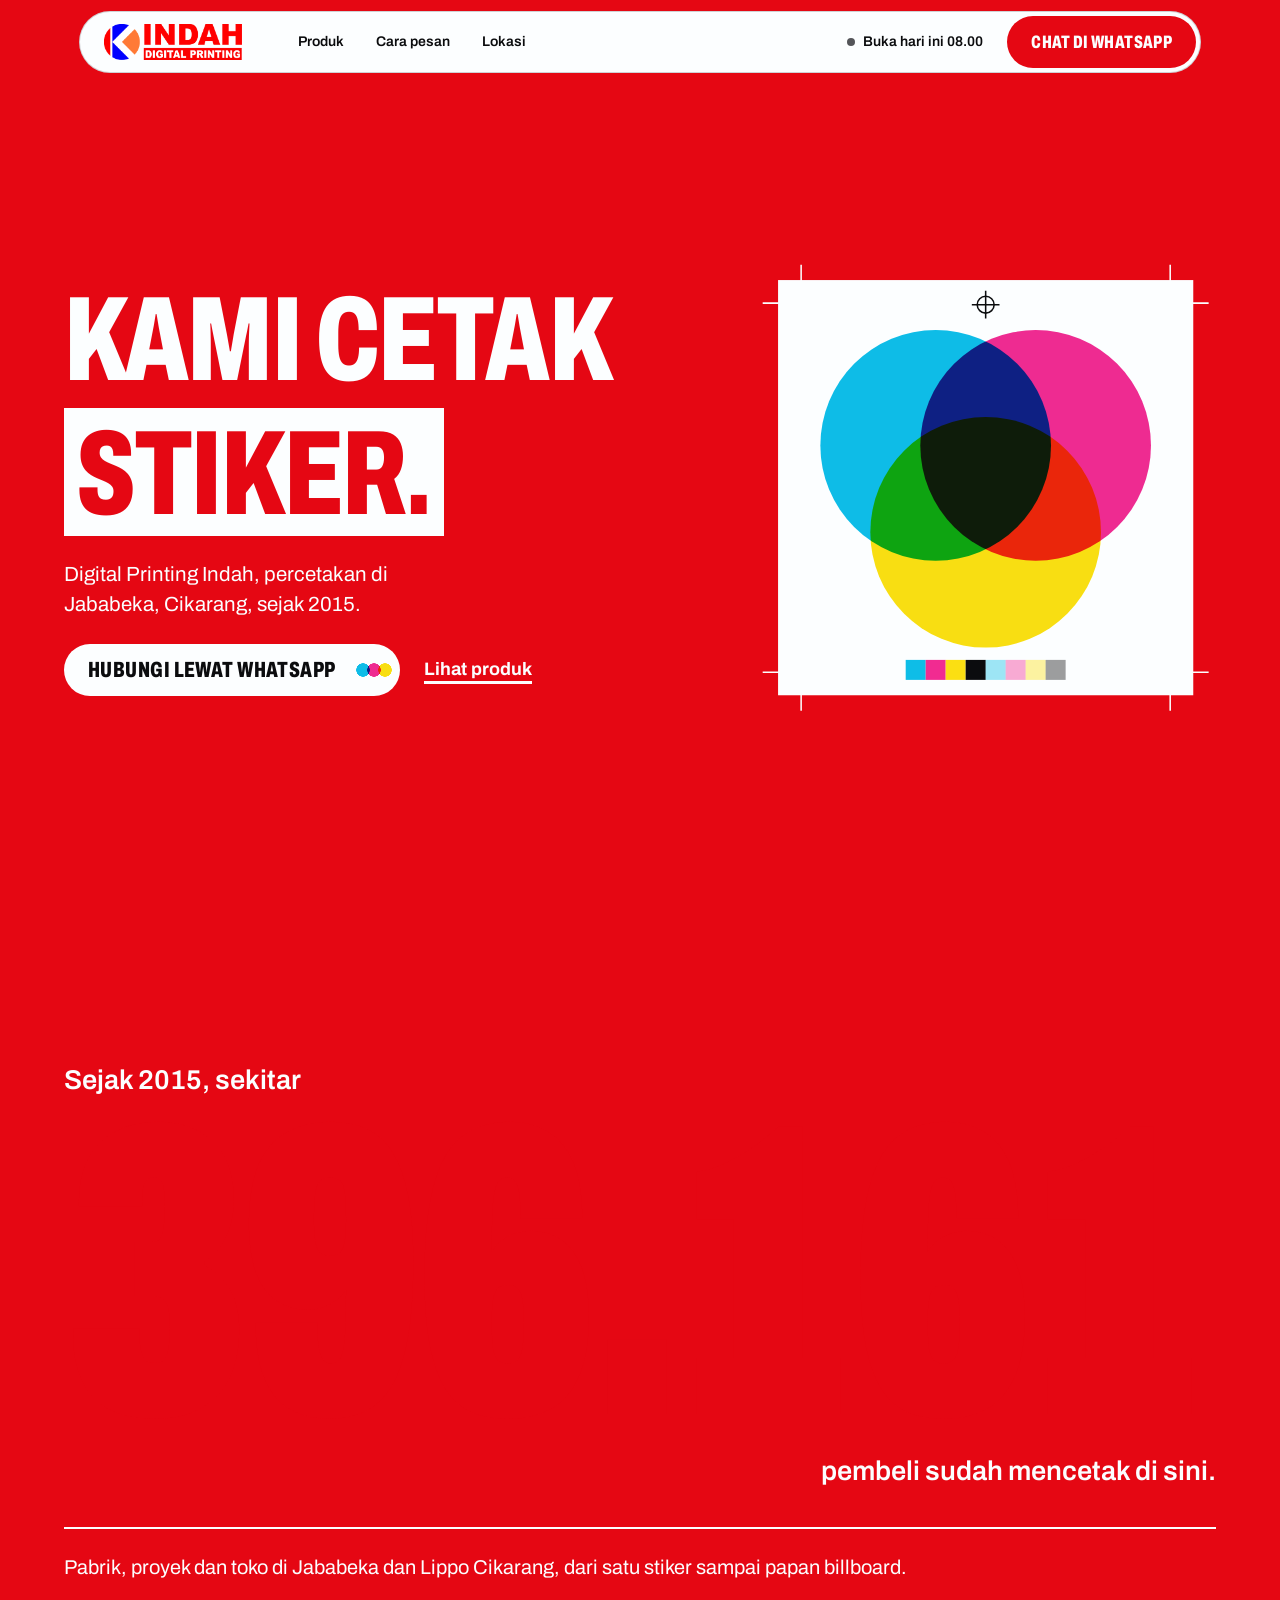
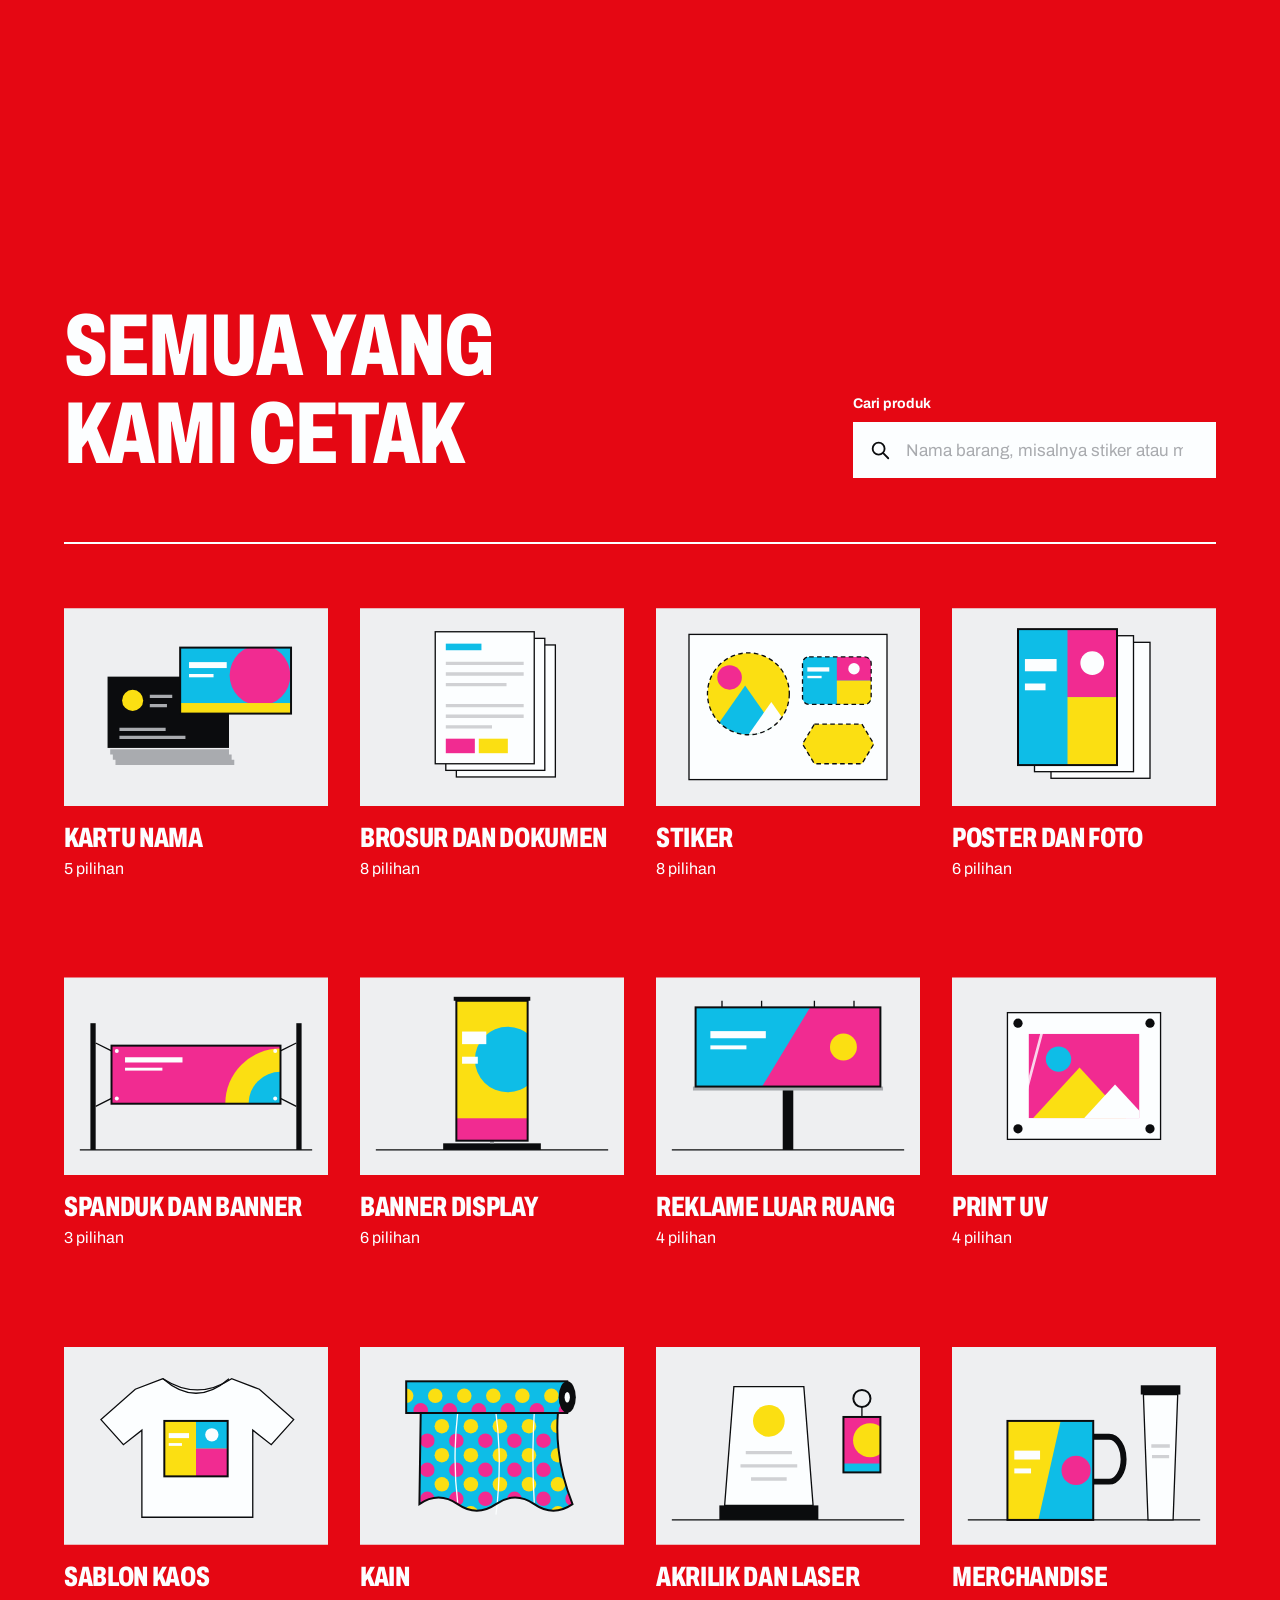
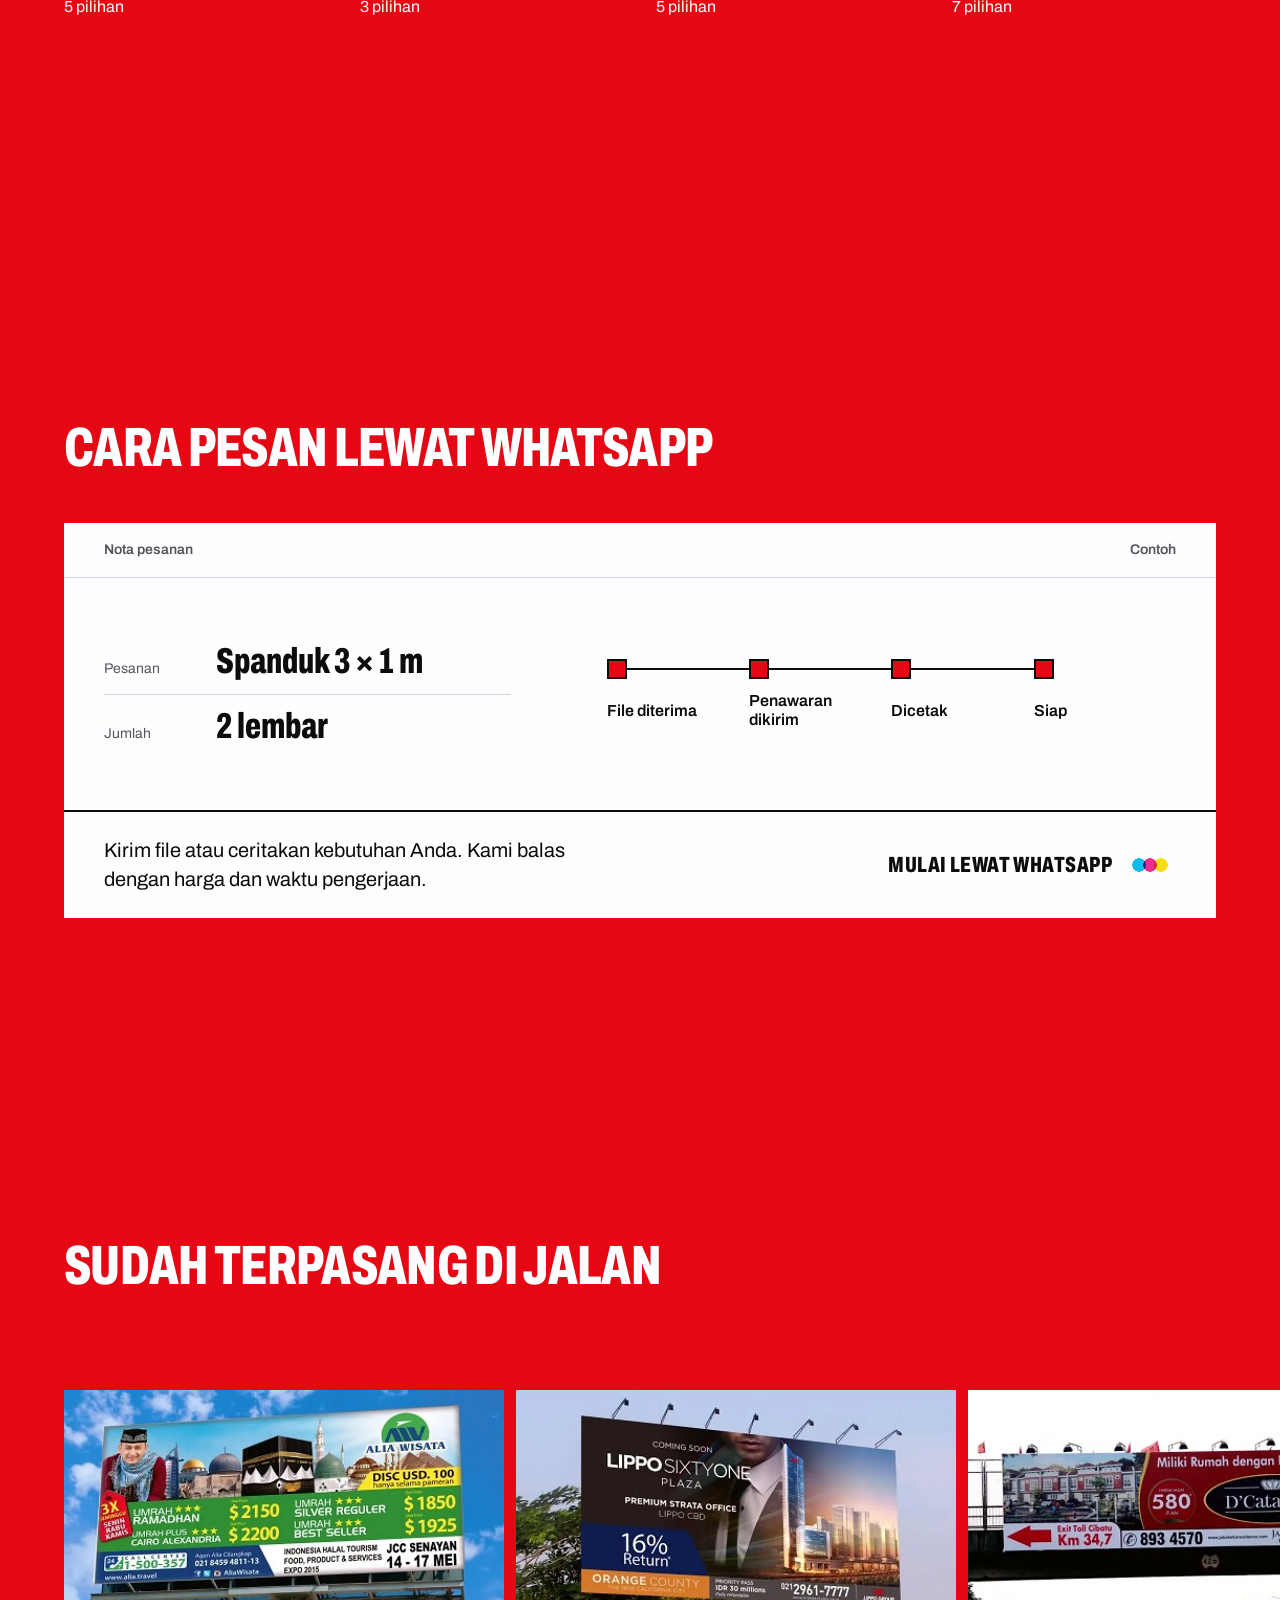
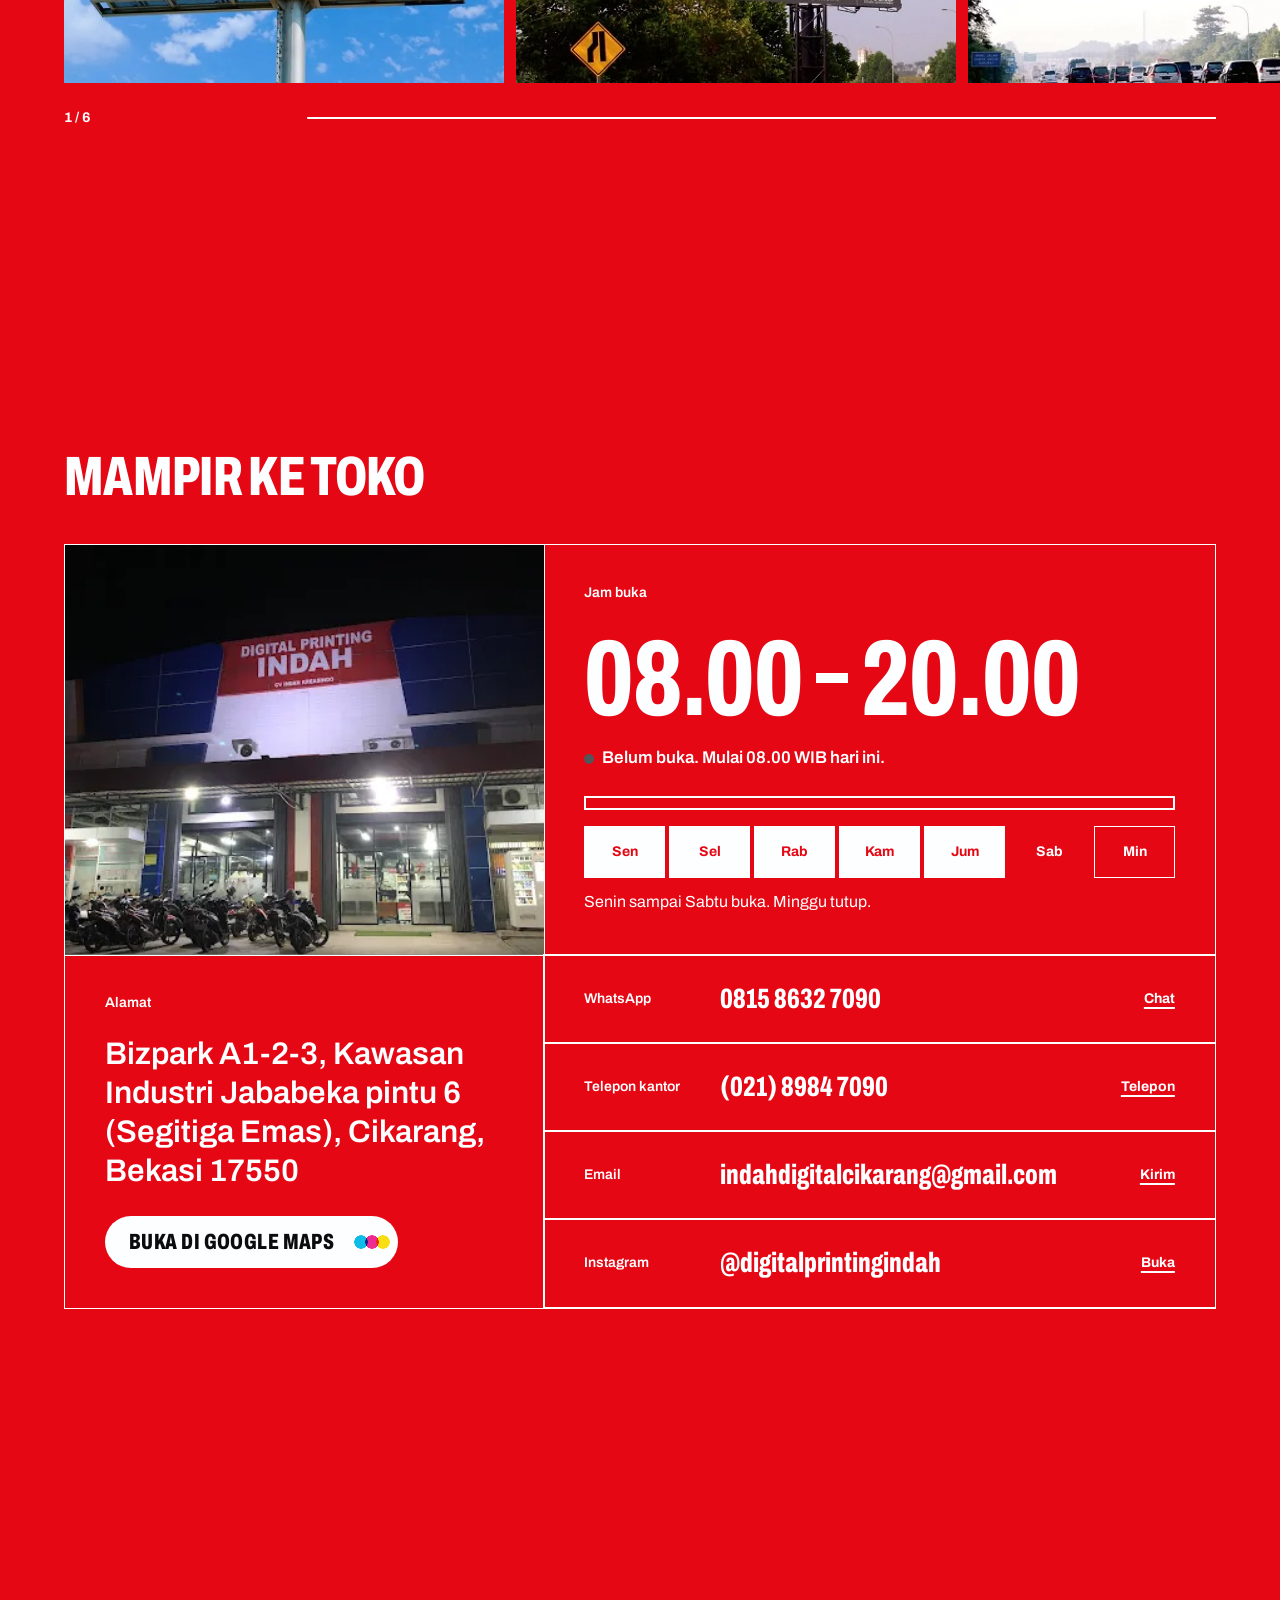
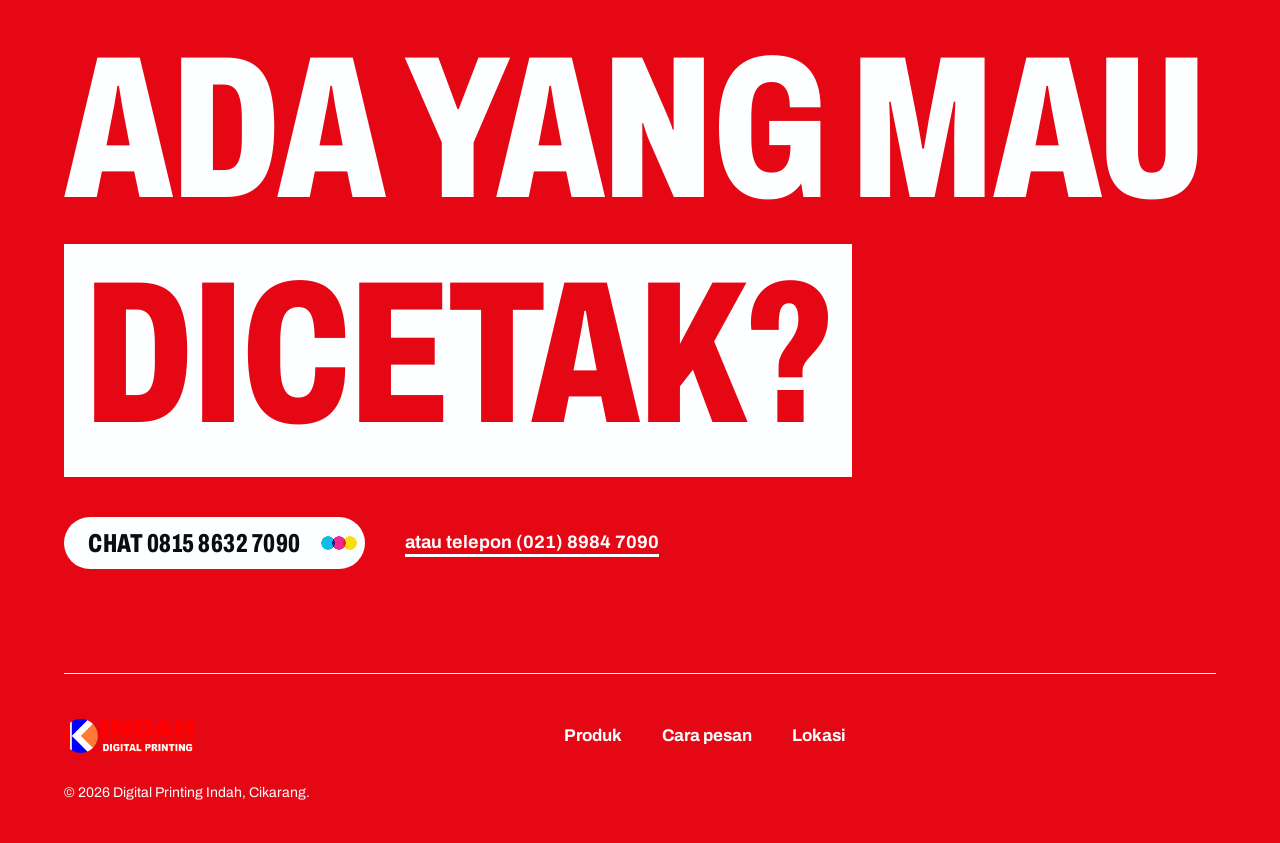
<file: index.html>
<!doctype html>
<html lang="id" data-tone="red">
<head>
  <meta charset="utf-8">
  <meta name="viewport" content="width=device-width, initial-scale=1, viewport-fit=cover">
  <title>Digital Printing Indah</title>
  <meta name="description" content="Percetakan digital di Jababeka, Cikarang, sejak 2015. Billboard, hoarding, banner, stiker, print A3+ dan lainnya. Buka Senin sampai Sabtu 08.00 sampai 20.00.">
  <meta name="theme-color" content="#e50713">
  <meta property="og:title" content="Digital Printing Indah">
  <meta property="og:description" content="Dari stiker sampai billboard. Percetakan digital di Jababeka, Cikarang, sejak 2015.">
  <meta property="og:type" content="website">
  <link rel="icon" href="/logo-ikon.png" type="image/png">
  <link rel="apple-touch-icon" href="/logo-ikon.png">
  <link rel="preload" as="font" type="font/woff2" crossorigin href="/assets/archivo-latin-wdth-normal-DY7AcnAa.woff2">
  <script>(function(d){d.classList.add('js','motion-on');var io='IntersectionObserver' in window,n=navigator,c=n.connection,q=location.search;if(io)d.classList.add('flow');if(!/[?&]ringan=0/.test(q)&&((n.deviceMemory&&n.deviceMemory<=2)||(n.hardwareConcurrency&&n.hardwareConcurrency<=2)||(c&&c.saveData)||/[?&]ringan=1/.test(q)))d.classList.add('lite');if(io){d.classList.add('anim');setTimeout(function(){if(!window.__indah)d.classList.remove('anim');},4000);}})(document.documentElement);</script>
  <script type="module" crossorigin src="/assets/index-acLYX7xz.js"></script>
  <link rel="stylesheet" crossorigin href="/assets/index-0CKfdSsT.css">
</head>
<body>
  <a class="skip" href="#isi">Langsung ke isi</a>

  <header class="nav" id="nav">
    <div class="container nav__in">
      <a class="nav__logo" href="#atas" aria-label="Digital Printing Indah, ke atas halaman">
        <img src="/logo-indah.png" alt="Indah Digital Printing" width="449" height="117">
      </a>
      <nav class="nav__links" aria-label="Bagian halaman">
        <a href="#produk">Produk</a>
        <a href="#pesan">Cara pesan</a>
        <a href="#lokasi">Lokasi</a>
      </nav>
      <p class="nav__status" data-status-short>Senin sampai Sabtu, 08.00 sampai 20.00</p>
      <a class="btn btn--sm nav__cta" href="https://wa.me/6281586327090?text=Halo%20Indah%20Digital%20Printing%2C%20saya%20mau%20tanya%20soal%20cetak." target="_blank" rel="noopener"><span class="btn__t"><span data-alt="0815 8632 7090">Chat di WhatsApp</span></span></a>
    </div>
  </header>

  <main id="isi">
    <!-- HERO -->
    <section class="hero" id="atas" data-tone="red">
      <div class="container hero__in">
        <div class="hero__text">
          <h1 class="hero__head" aria-label="Kami cetak apa saja, dari stiker sampai billboard.">
            <span class="line" aria-hidden="true"><span>Kami cetak</span></span>
            <span class="line putar" aria-hidden="true" data-putar><span class="putar__w is-on">apa saja.</span><span class="putar__w">stiker.</span><span class="putar__w">poster.</span><span class="putar__w">kaos.</span><span class="putar__w">spanduk.</span><span class="putar__w">billboard.</span></span>
          </h1>
          <p class="lead hero__lead">Digital Printing Indah, percetakan di Jababeka, Cikarang, sejak 2015.</p>
          <div class="hero__actions">
            <a class="btn" href="https://wa.me/6281586327090?text=Halo%20Indah%20Digital%20Printing%2C%20saya%20mau%20tanya%20soal%20cetak." target="_blank" rel="noopener"><span class="btn__t"><span data-alt="0815 8632 7090">Hubungi lewat WhatsApp</span></span></a>
            <a class="link" href="#produk">Lihat produk</a>
          </div>
        </div>

        <!-- lembar cetak: tiga tinta proses yang bertumpuk dan masuk register -->
        <div class="press" data-press>
          <svg class="press__svg" viewBox="0 0 600 600" role="img" aria-label="Lembar cetak dengan tinta cyan, magenta dan kuning yang bertumpuk" focusable="false">
            <rect class="press__sheet" x="30" y="30" width="540" height="540"/>
            <g class="press__inks">
              <circle class="ink ink--c" data-ink="c" cx="235" cy="245" r="150"/>
              <circle class="ink ink--m" data-ink="m" cx="365" cy="245" r="150"/>
              <circle class="ink ink--y" data-ink="y" cx="300" cy="358" r="150"/>
            </g>
            <g class="press__marks">
              <path d="M10 60h30M60 10v30M590 60h-30M540 10v30M10 540h30M60 590v-30M590 540h-30M540 590v-30"/>
              <circle cx="300" cy="62" r="11"/><path d="M282 62h36M300 44v36"/>
            </g>
            <g class="press__bar">
              <rect class="c" x="196" y="524" width="26" height="26"/><rect class="m" x="222" y="524" width="26" height="26"/><rect class="y" x="248" y="524" width="26" height="26"/><rect class="k" x="274" y="524" width="26" height="26"/>
              <rect class="c t" x="300" y="524" width="26" height="26"/><rect class="m t" x="326" y="524" width="26" height="26"/><rect class="y t" x="352" y="524" width="26" height="26"/><rect class="k t" x="378" y="524" width="26" height="26"/>
            </g>
          </svg>
        </div>
      </div>
    </section>

    <!-- TENTANG -->
    <section class="tentang" id="tentang" data-tone="paper" aria-labelledby="tentang-h">
      <div class="container tentang__in">
        <h2 class="angka" id="tentang-h" aria-label="Sejak 2015, sekitar 400.000 pembeli sudah mencetak di sini.">
          <span class="angka__kecil" aria-hidden="true">Sejak 2015, sekitar</span>
          <span class="angka__n num" aria-hidden="true" data-count="400000">400.000</span>
          <span class="angka__kecil angka__kecil--akhir" aria-hidden="true">pembeli sudah mencetak di sini.</span>
        </h2>
        <p class="tentang__teks">Pabrik, proyek dan toko di Jababeka dan Lippo Cikarang, dari satu stiker sampai papan billboard.</p>
      </div>
    </section>

    <!-- PRODUK -->
    <section class="produk" id="produk" data-tone="paper" aria-labelledby="produk-h">
      <div class="container">
        <div class="head">
          <h2 id="produk-h">Semua yang kami cetak</h2>
          <div class="cari">
            <label for="cari">Cari produk</label>
            <div class="cari__kolom">
              <svg class="cari__ikon" viewBox="0 0 24 24" aria-hidden="true" focusable="false"><circle cx="10.5" cy="10.5" r="6.5"/><path d="M15.5 15.5L21 21"/></svg>
              <input id="cari" type="search" placeholder="Nama barang, misalnya stiker atau mug" autocomplete="off" enterkeyhint="search" data-cari>
            </div>
            <p class="cari__kosong" role="status" data-cari-kosong hidden>Tidak ketemu di daftar. <a href="https://wa.me/6281586327090?text=Halo%20Indah%20Digital%20Printing%2C%20saya%20mau%20tanya%20soal%20cetak." target="_blank" rel="noopener">Tanyakan lewat WhatsApp</a></p>
          </div>
        </div>
      </div>
      <div class="katalog">
      <!-- PRODUK:START -->
      <section class="grup" aria-label="Kertas dan stiker">
        <div class="container grup__head"><h3>Kertas dan stiker</h3></div>
        <ul class="kartu-rel" tabindex="0" aria-label="Kertas dan stiker, geser ke samping">
          <li class="kartu">
            <a class="kartu__a" href="https://wa.me/6281586327090?text=Halo%20Indah%20Digital%20Printing%2C%20saya%20mau%20tanya%20soal%20Kartu%20nama." target="_blank" rel="noopener" data-buka="kartunama" data-judul="Kartu nama" data-isi="Kartu nama satu sisi|Kartu nama dua sisi|Kertas bertekstur;Concord, linen, jasmine|Laminasi doff;Permukaan lembut, tidak mengilap|Laminasi glossy;Permukaan mengilap">
              <span class="kartu__stage"><svg viewBox="0 0 400 300" role="img" aria-label="Gambar Kartu nama" focusable="false"><path class="g" d="M70 214h180v8H70zM74 222h180v8H74zM78 230h180v8H78z"/><rect class="k" x="66" y="104" width="184" height="108"/><circle class="y" cx="104" cy="140" r="16"/><path class="txt txt--w" d="M130 134h34M130 148h26M84 184h70M84 196h100"/><clipPath id="a101"><rect x="176" y="60" width="168" height="100"/></clipPath><g clip-path="url(#a101)" class="art"><rect class="c" x="176" y="60" width="168" height="100"/><circle class="m" cx="296.96" cy="102" r="46"/><rect class="y" x="176" y="144" width="168" height="16"/><rect class="w" x="189.44" y="82" width="57.12" height="9"/><rect class="w" x="189.44" y="100" width="37.13" height="5"/></g><rect class="fr" x="176" y="60" width="168" height="100"/></svg></span>
              <span class="kartu__name">Kartu nama</span>
              <span class="kartu__jml">5 pilihan</span>
              <span class="kartu__hit" hidden></span>
            </a>
          </li>
          <li class="kartu">
            <a class="kartu__a" href="https://wa.me/6281586327090?text=Halo%20Indah%20Digital%20Printing%2C%20saya%20mau%20tanya%20soal%20Brosur%20dan%20dokumen." target="_blank" rel="noopener" data-buka="dokumen" data-judul="Brosur dan dokumen" data-isi="Brosur lipat|Flyer|Company profile|Kalender meja|Kalender gantung|Kop surat|Amplop|Nota">
              <span class="kartu__stage"><svg viewBox="0 0 400 300" role="img" aria-label="Gambar Brosur dan dokumen" focusable="false"><rect class="sheet" x="146" y="56" width="150" height="200"/><rect class="sheet" x="130" y="46" width="150" height="200"/><rect class="sheet" x="114" y="36" width="150" height="200"/><rect class="c" x="130" y="54" width="54" height="10"/><path class="txt" d="M130 84h118M130 100h118M130 116h92M130 148h118M130 164h118M130 180h70"/><rect class="m" x="130" y="198" width="44" height="22"/><rect class="y" x="180" y="198" width="44" height="22"/></svg></span>
              <span class="kartu__name">Brosur dan dokumen</span>
              <span class="kartu__jml">8 pilihan</span>
              <span class="kartu__hit" hidden></span>
            </a>
          </li>
          <li class="kartu">
            <a class="kartu__a" href="https://wa.me/6281586327090?text=Halo%20Indah%20Digital%20Printing%2C%20saya%20mau%20tanya%20soal%20Stiker." target="_blank" rel="noopener" data-buka="stiker" data-judul="Stiker" data-isi="Stiker label|Stiker vinyl|Stiker transparan;Untuk kaca dan botol|Stiker silver dan gold|Stiker hologram|Cutting sticker;Huruf dan logo tanpa latar|Stiker lantai|One way vision;Stiker kaca berlubang">
              <span class="kartu__stage"><svg viewBox="0 0 400 300" role="img" aria-label="Gambar Stiker" focusable="false"><rect class="sheet" x="50" y="40" width="300" height="220"/><clipPath id="k301"><circle cx="140" cy="130" r="62"/></clipPath><g clip-path="url(#k301)"><clipPath id="a302"><rect x="78" y="68" width="124" height="124"/></clipPath><g clip-path="url(#a302)" class="art"><rect class="y" x="78" y="68" width="124" height="124"/><circle class="m" cx="111.48" cy="105.2" r="18.6"/><path class="c" d="M82.96 192L135.04 117.6L187.12 192z"/><path class="w" d="M140 192L174.72 142.4L209.44 192z"/></g></g><circle class="die" cx="140" cy="130" r="62"/><clipPath id="k303"><rect x="222" y="74" width="104" height="72" rx="10"/></clipPath><g clip-path="url(#k303)"><clipPath id="a304"><rect x="222" y="74" width="104" height="72"/></clipPath><g clip-path="url(#a304)" class="art"><rect class="c" x="222" y="74" width="104" height="72"/><rect class="m" x="274" y="74" width="52" height="36"/><rect class="y" x="274" y="110" width="52" height="36"/><circle class="w" cx="300" cy="92" r="8.64"/><rect class="w" x="229.28" y="89.84" width="33.28" height="6.48"/><rect class="w" x="229.28" y="102.8" width="21.63" height="3.6"/></g></g><rect class="die" x="222" y="74" width="104" height="72" rx="10"/><path class="y" d="M240 176h72l18 30-18 30h-72l-18-30z"/><path class="die" d="M240 176h72l18 30-18 30h-72l-18-30z"/><path class="cut" d="M96 218h70"/></svg></span>
              <span class="kartu__name">Stiker</span>
              <span class="kartu__jml">8 pilihan</span>
              <span class="kartu__hit" hidden></span>
            </a>
          </li>
          <li class="kartu">
            <a class="kartu__a" href="https://wa.me/6281586327090?text=Halo%20Indah%20Digital%20Printing%2C%20saya%20mau%20tanya%20soal%20Poster%20dan%20foto." target="_blank" rel="noopener" data-buka="poster" data-judul="Poster dan foto" data-isi="Poster|Cetak foto|Kanvas|Duratran;Poster menyala untuk neon box|Kain satin|Kertas tahan air;Synthetic paper">
              <span class="kartu__stage"><svg viewBox="0 0 400 300" role="img" aria-label="Gambar Poster dan foto" focusable="false"><rect class="sheet" x="150" y="52" width="150" height="206"/><rect class="sheet" x="125" y="42" width="150" height="206"/><clipPath id="a401"><rect x="100" y="32" width="150" height="206"/></clipPath><g clip-path="url(#a401)" class="art"><rect class="c" x="100" y="32" width="150" height="206"/><rect class="m" x="175" y="32" width="75" height="103"/><rect class="y" x="175" y="135" width="75" height="103"/><circle class="w" cx="212.5" cy="83.5" r="18"/><rect class="w" x="110.5" y="77.32" width="48" height="18.54"/><rect class="w" x="110.5" y="114.4" width="31.2" height="10.3"/></g><rect class="fr" x="100" y="32" width="150" height="206"/></svg></span>
              <span class="kartu__name">Poster dan foto</span>
              <span class="kartu__jml">6 pilihan</span>
              <span class="kartu__hit" hidden></span>
            </a>
          </li>
        </ul>
      </section>
      <section class="grup" aria-label="Banner dan luar ruang">
        <div class="container grup__head"><h3>Banner dan luar ruang</h3></div>
        <ul class="kartu-rel" tabindex="0" aria-label="Banner dan luar ruang, geser ke samping">
          <li class="kartu">
            <a class="kartu__a" href="https://wa.me/6281586327090?text=Halo%20Indah%20Digital%20Printing%2C%20saya%20mau%20tanya%20soal%20Spanduk%20dan%20banner." target="_blank" rel="noopener" data-buka="spanduk" data-judul="Spanduk dan banner" data-isi="Spanduk|Banner toko|Backlite;Menyala dari belakang">
              <span class="kartu__stage"><svg viewBox="0 0 400 300" role="img" aria-label="Gambar Spanduk dan banner" focusable="false"><line class="ln" x1="24" y1="262" x2="376" y2="262"/><rect class="k" x="40" y="70" width="8" height="192"/><rect class="k" x="352" y="70" width="8" height="192"/><path class="ln" d="M48 100l24 12M48 196l24-12M352 100l-24 12M352 196l-24-12"/><clipPath id="a501"><rect x="72" y="104" width="256" height="88"/></clipPath><g clip-path="url(#a501)" class="art"><rect class="m" x="72" y="104" width="256" height="88"/><circle class="y" cx="328" cy="192" r="83.6"/><circle class="c" cx="328" cy="192" r="48.4"/><rect class="w" x="92.48" y="121.6" width="87.04" height="7.92"/><rect class="w" x="92.48" y="137.44" width="56.58" height="4.4"/></g><rect class="fr" x="72" y="104" width="256" height="88"/><g class="hole"><circle cx="80" cy="112" r="3"/><circle cx="320" cy="112" r="3"/><circle cx="80" cy="184" r="3"/><circle cx="320" cy="184" r="3"/></g></svg></span>
              <span class="kartu__name">Spanduk dan banner</span>
              <span class="kartu__jml">3 pilihan</span>
              <span class="kartu__hit" hidden></span>
            </a>
          </li>
          <li class="kartu">
            <a class="kartu__a" href="https://wa.me/6281586327090?text=Halo%20Indah%20Digital%20Printing%2C%20saya%20mau%20tanya%20soal%20Banner%20display." target="_blank" rel="noopener" data-buka="display" data-judul="Banner display" data-isi="X-banner|Roll up banner|Mini X-banner;Untuk meja|Standing banner tripod|Door frame|Papan display">
              <span class="kartu__stage"><svg viewBox="0 0 400 300" role="img" aria-label="Gambar Banner display" focusable="false"><line class="ln" x1="24" y1="262" x2="376" y2="262"/><rect class="k" x="126" y="252" width="148" height="10"/><rect class="g" x="197" y="34" width="6" height="218"/><clipPath id="a601"><rect x="146" y="36" width="108" height="212"/></clipPath><g clip-path="url(#a601)" class="art"><rect class="y" x="146" y="36" width="108" height="212"/><circle class="c" cx="223.76" cy="125.04" r="49.68"/><rect class="m" x="146" y="214.08" width="108" height="33.92"/><rect class="w" x="154.64" y="82.64" width="36.72" height="19.08"/><rect class="w" x="154.64" y="120.8" width="23.87" height="10.6"/></g><rect class="fr" x="146" y="36" width="108" height="212"/><rect class="k" x="142" y="30" width="116" height="6"/></svg></span>
              <span class="kartu__name">Banner display</span>
              <span class="kartu__jml">6 pilihan</span>
              <span class="kartu__hit" hidden></span>
            </a>
          </li>
          <li class="kartu">
            <a class="kartu__a" href="https://wa.me/6281586327090?text=Halo%20Indah%20Digital%20Printing%2C%20saya%20mau%20tanya%20soal%20Reklame%20luar%20ruang." target="_blank" rel="noopener" data-buka="reklame" data-judul="Reklame luar ruang" data-isi="Billboard|Hoarding;Pagar proyek bergambar|Iklan JPO|Umbul-umbul">
              <span class="kartu__stage"><svg viewBox="0 0 400 300" role="img" aria-label="Gambar Reklame luar ruang" focusable="false"><line class="ln" x1="24" y1="262" x2="376" y2="262"/><rect class="k" x="192" y="170" width="16" height="92"/><rect class="g" x="56" y="166" width="288" height="6"/><clipPath id="a701"><rect x="60" y="46" width="280" height="120"/></clipPath><g clip-path="url(#a701)" class="art"><rect class="c" x="60" y="46" width="280" height="120"/><path class="m" d="M233.6 46H340V166H160.8z"/><circle class="y" cx="284" cy="106" r="20.4"/><rect class="w" x="82.4" y="82" width="84" height="10.8"/><rect class="w" x="82.4" y="103.6" width="54.6" height="6"/></g><rect class="fr" x="60" y="46" width="280" height="120"/><path class="ln" d="M100 46v-10M160 46v-10M240 46v-10M300 46v-10"/></svg></span>
              <span class="kartu__name">Reklame luar ruang</span>
              <span class="kartu__jml">4 pilihan</span>
              <span class="kartu__hit" hidden></span>
            </a>
          </li>
          <li class="kartu">
            <a class="kartu__a" href="https://wa.me/6281586327090?text=Halo%20Indah%20Digital%20Printing%2C%20saya%20mau%20tanya%20soal%20Print%20UV." target="_blank" rel="noopener" data-buka="uv" data-judul="Print UV" data-isi="Print UV di akrilik|Scotlite;Stiker yang memantulkan cahaya|Stiker UV;Menempel di botol dan kemasan|ID card UV;Kartu PVC cetak langsung">
              <span class="kartu__stage"><svg viewBox="0 0 400 300" role="img" aria-label="Gambar Print UV" focusable="false"><rect class="sheet" x="84" y="54" width="232" height="192"/><clipPath id="a801"><rect x="116" y="86" width="168" height="128"/></clipPath><g clip-path="url(#a801)" class="art"><rect class="m" x="116" y="86" width="168" height="128"/><circle class="c" cx="161.36" cy="124.4" r="19.2"/><path class="y" d="M122.72 214L193.28 137.2L263.84 214z"/><path class="w" d="M200 214L247.04 162.8L294.08 214z"/></g><path class="shine" d="M100 220l40-150"/><g class="k"><circle cx="100" cy="70" r="7"/><circle cx="300" cy="70" r="7"/><circle cx="100" cy="230" r="7"/><circle cx="300" cy="230" r="7"/></g></svg></span>
              <span class="kartu__name">Print UV</span>
              <span class="kartu__jml">4 pilihan</span>
              <span class="kartu__hit" hidden></span>
            </a>
          </li>
        </ul>
      </section>
      <section class="grup" aria-label="Kaos, akrilik dan merchandise">
        <div class="container grup__head"><h3>Kaos, akrilik dan merchandise</h3></div>
        <ul class="kartu-rel" tabindex="0" aria-label="Kaos, akrilik dan merchandise, geser ke samping">
          <li class="kartu">
            <a class="kartu__a" href="https://wa.me/6281586327090?text=Halo%20Indah%20Digital%20Printing%2C%20saya%20mau%20tanya%20soal%20Sablon%20kaos." target="_blank" rel="noopener" data-buka="kaos" data-judul="Sablon kaos" data-isi="Sablon DTG|Sablon DTF|Sublim;Gambar penuh satu kaos|Kaos lengan panjang|Kaos warna">
              <span class="kartu__stage"><svg viewBox="0 0 400 300" role="img" aria-label="Gambar Sablon kaos" focusable="false"><path class="sheet" d="M150 48l-42 16-52 46 34 38 28-22v132h168V126l28 22 34-38-52-46-42-16q-52 34-104 0z"/><path class="ln" d="M150 48q50 44 100 0"/><clipPath id="a901"><rect x="152" y="112" width="96" height="84"/></clipPath><g clip-path="url(#a901)" class="art"><rect class="y" x="152" y="112" width="96" height="84"/><rect class="c" x="200" y="112" width="48" height="42"/><rect class="m" x="200" y="154" width="48" height="42"/><circle class="w" cx="224" cy="133" r="10.08"/><rect class="w" x="158.72" y="130.48" width="30.72" height="7.56"/><rect class="w" x="158.72" y="145.6" width="19.97" height="4.2"/></g><rect class="fr" x="152" y="112" width="96" height="84"/></svg></span>
              <span class="kartu__name">Sablon kaos</span>
              <span class="kartu__jml">5 pilihan</span>
              <span class="kartu__hit" hidden></span>
            </a>
          </li>
          <li class="kartu">
            <a class="kartu__a" href="https://wa.me/6281586327090?text=Halo%20Indah%20Digital%20Printing%2C%20saya%20mau%20tanya%20soal%20Kain." target="_blank" rel="noopener" data-buka="kain" data-judul="Kain" data-isi="Kain satin|Kain TC|Masker sublim">
              <span class="kartu__stage"><svg viewBox="0 0 400 300" role="img" aria-label="Gambar Kain" focusable="false"><clipPath id="p1001"><path d="M92 98H300q-6 70 22 140q-29 20-58 0t-58 0t-58 0t-58 0z"/></clipPath><g clip-path="url(#p1001)"><rect class="c" x="80" y="98" width="250" height="170"/><circle class="y" cx="80" cy="120" r="11"/><circle class="y" cx="124" cy="120" r="11"/><circle class="y" cx="168" cy="120" r="11"/><circle class="y" cx="212" cy="120" r="11"/><circle class="y" cx="256" cy="120" r="11"/><circle class="y" cx="300" cy="120" r="11"/><circle class="m" cx="102" cy="142" r="11"/><circle class="m" cx="146" cy="142" r="11"/><circle class="m" cx="190" cy="142" r="11"/><circle class="m" cx="234" cy="142" r="11"/><circle class="m" cx="278" cy="142" r="11"/><circle class="m" cx="322" cy="142" r="11"/><circle class="y" cx="80" cy="164" r="11"/><circle class="y" cx="124" cy="164" r="11"/><circle class="y" cx="168" cy="164" r="11"/><circle class="y" cx="212" cy="164" r="11"/><circle class="y" cx="256" cy="164" r="11"/><circle class="y" cx="300" cy="164" r="11"/><circle class="m" cx="102" cy="186" r="11"/><circle class="m" cx="146" cy="186" r="11"/><circle class="m" cx="190" cy="186" r="11"/><circle class="m" cx="234" cy="186" r="11"/><circle class="m" cx="278" cy="186" r="11"/><circle class="m" cx="322" cy="186" r="11"/><circle class="y" cx="80" cy="208" r="11"/><circle class="y" cx="124" cy="208" r="11"/><circle class="y" cx="168" cy="208" r="11"/><circle class="y" cx="212" cy="208" r="11"/><circle class="y" cx="256" cy="208" r="11"/><circle class="y" cx="300" cy="208" r="11"/><circle class="m" cx="102" cy="230" r="11"/><circle class="m" cx="146" cy="230" r="11"/><circle class="m" cx="190" cy="230" r="11"/><circle class="m" cx="234" cy="230" r="11"/><circle class="m" cx="278" cy="230" r="11"/><circle class="m" cx="322" cy="230" r="11"/><circle class="y" cx="80" cy="252" r="11"/><circle class="y" cx="124" cy="252" r="11"/><circle class="y" cx="168" cy="252" r="11"/><circle class="y" cx="212" cy="252" r="11"/><circle class="y" cx="256" cy="252" r="11"/><circle class="y" cx="300" cy="252" r="11"/><circle class="m" cx="102" cy="274" r="11"/><circle class="m" cx="146" cy="274" r="11"/><circle class="m" cx="190" cy="274" r="11"/><circle class="m" cx="234" cy="274" r="11"/><circle class="m" cx="278" cy="274" r="11"/><circle class="m" cx="322" cy="274" r="11"/></g><path class="cut" d="M148 100q-8 70 0 136M206 100q10 74 0 154M264 100q-4 70 0 136"/><path class="fr" d="M92 98H300q-6 70 22 140q-29 20-58 0t-58 0t-58 0t-58 0z"/><clipPath id="p1002"><rect x="70" y="52" width="244" height="48"/></clipPath><g clip-path="url(#p1002)"><rect class="c" x="70" y="52" width="244" height="48"/><circle class="y" cx="70" cy="74" r="11"/><circle class="y" cx="114" cy="74" r="11"/><circle class="y" cx="158" cy="74" r="11"/><circle class="y" cx="202" cy="74" r="11"/><circle class="y" cx="246" cy="74" r="11"/><circle class="y" cx="290" cy="74" r="11"/><circle class="m" cx="92" cy="96" r="11"/><circle class="m" cx="136" cy="96" r="11"/><circle class="m" cx="180" cy="96" r="11"/><circle class="m" cx="224" cy="96" r="11"/><circle class="m" cx="268" cy="96" r="11"/><circle class="m" cx="312" cy="96" r="11"/></g><rect class="fr" x="70" y="52" width="244" height="48"/><ellipse class="k" cx="314" cy="76" rx="13" ry="24"/><ellipse class="w" cx="314" cy="76" rx="4" ry="8"/></svg></span>
              <span class="kartu__name">Kain</span>
              <span class="kartu__jml">3 pilihan</span>
              <span class="kartu__hit" hidden></span>
            </a>
          </li>
          <li class="kartu">
            <a class="kartu__a" href="https://wa.me/6281586327090?text=Halo%20Indah%20Digital%20Printing%2C%20saya%20mau%20tanya%20soal%20Akrilik%20dan%20laser." target="_blank" rel="noopener" data-buka="akrilik" data-judul="Akrilik dan laser" data-isi="Akrilik bening|Akrilik warna|Gantungan kunci|Plakat|Grafir laser">
              <span class="kartu__stage"><svg viewBox="0 0 400 300" role="img" aria-label="Gambar Akrilik dan laser" focusable="false"><line class="ln" x1="24" y1="262" x2="376" y2="262"/><rect class="k" x="96" y="240" width="150" height="22"/><path class="sheet" d="M118 60h106l14 180H104z"/><circle class="y" cx="171" cy="112" r="24"/><path class="txt" d="M136 160h70M128 180h86M144 200h54"/><path class="shine" d="M128 74l-8 100"/><circle class="fr" cx="312" cy="78" r="13"/><path class="ln" d="M312 91v16"/><clipPath id="a1101"><rect x="284" y="106" width="56" height="84"/></clipPath><g clip-path="url(#a1101)" class="art"><rect class="m" x="284" y="106" width="56" height="84"/><circle class="y" cx="324.32" cy="141.28" r="25.76"/><rect class="c" x="284" y="176.56" width="56" height="13.44"/></g><rect class="fr" x="284" y="106" width="56" height="84"/></svg></span>
              <span class="kartu__name">Akrilik dan laser</span>
              <span class="kartu__jml">5 pilihan</span>
              <span class="kartu__hit" hidden></span>
            </a>
          </li>
          <li class="kartu">
            <a class="kartu__a" href="https://wa.me/6281586327090?text=Halo%20Indah%20Digital%20Printing%2C%20saya%20mau%20tanya%20soal%20Merchandise." target="_blank" rel="noopener" data-buka="merch" data-judul="Merchandise" data-isi="Mug|Tumbler|Grafir tumbler|ID card|Lanyard|Pin|Stempel">
              <span class="kartu__stage"><svg viewBox="0 0 400 300" role="img" aria-label="Gambar Merchandise" focusable="false"><line class="ln" x1="24" y1="262" x2="376" y2="262"/><path class="fr fr--thick" d="M214 136h24a22 34 0 0 1 0 68h-24"/><clipPath id="a1201"><rect x="84" y="112" width="130" height="150"/></clipPath><g clip-path="url(#a1201)" class="art"><rect class="y" x="84" y="112" width="130" height="150"/><path class="c" d="M164.6 112H214V262H130.8z"/><circle class="m" cx="188" cy="187" r="22.1"/><rect class="w" x="94.4" y="157" width="39" height="13.5"/><rect class="w" x="94.4" y="184" width="25.35" height="7.5"/></g><rect class="fr" x="84" y="112" width="130" height="150"/><rect class="k" x="286" y="58" width="60" height="14"/><path class="sheet" d="M290 72h52l-7 190h-38z"/><path class="txt" d="M302 150h28M303 166h26"/></svg></span>
              <span class="kartu__name">Merchandise</span>
              <span class="kartu__jml">7 pilihan</span>
              <span class="kartu__hit" hidden></span>
            </a>
          </li>
        </ul>
      </section>
      <!-- PRODUK:END -->
      </div>
    </section>

    <!-- CARA PESAN -->
    <section class="pesan" id="pesan" data-tone="surface" aria-labelledby="pesan-h">
      <div class="container pesan__in">
        <div class="pesan__teks">
          <h2 id="pesan-h">Cara pesan lewat WhatsApp</h2>
        </div>
        <div class="nota">
          <div class="nota__kepala"><span>Nota pesanan</span><span>Contoh</span></div>
          <div class="nota__badan">
            <dl class="nota__isi">
              <div><dt>Pesanan</dt><dd>Spanduk 3 × 1 m</dd></div>
              <div><dt>Jumlah</dt><dd>2 lembar</dd></div>
            </dl>
            <ol class="nota__tahap" aria-label="Tahap pesanan">
              <li>File diterima</li>
              <li>Penawaran dikirim</li>
              <li>Dicetak</li>
              <li>Siap</li>
            </ol>
          </div>
          <div class="nota__kaki">
            <p class="lead">Kirim file atau ceritakan kebutuhan Anda. Kami balas dengan harga dan waktu pengerjaan.</p>
            <a class="btn" href="https://wa.me/6281586327090?text=Halo%20Indah%20Digital%20Printing%2C%20saya%20mau%20pesan%20cetak." target="_blank" rel="noopener"><span class="btn__t"><span data-alt="0815 8632 7090">Mulai lewat WhatsApp</span></span></a>
          </div>
        </div>
      </div>
    </section>

    <!-- KARYA: foto asli pilihan -->
    <section class="karya" id="karya" data-tone="paper" aria-labelledby="karya-h">
      <div class="container">
        <div class="head">
          <h2 id="karya-h">Sudah terpasang di jalan</h2>
        </div>
      </div>
      <ul class="rail" tabindex="0" aria-label="Foto pekerjaan, geser ke samping">
        <li><img loading="lazy" src="/foto/billboard-3.webp" srcset="/foto/billboard-3-s.webp 420w, /foto/billboard-3.webp 840w" sizes="(min-width: 60rem) 440px, 80vw" alt="Billboard biro perjalanan umrah di tiang tinggi" width="840" height="560"></li>
        <li><img loading="lazy" src="/foto/billboard-5.webp" srcset="/foto/billboard-5-s.webp 420w, /foto/billboard-5.webp 840w" sizes="(min-width: 60rem) 440px, 80vw" alt="Billboard perkantoran di tepi jalan" width="840" height="560"></li>
        <li><img loading="lazy" src="/foto/jpo-2.webp" srcset="/foto/jpo-2-s.webp 420w, /foto/jpo-2.webp 840w" sizes="(min-width: 60rem) 440px, 80vw" alt="Iklan perumahan di jembatan penyeberangan di atas jalan tol" width="840" height="560"></li>
        <li><img loading="lazy" src="/foto/billboard-1.webp" srcset="/foto/billboard-1-s.webp 420w, /foto/billboard-1.webp 840w" sizes="(min-width: 60rem) 440px, 80vw" alt="Billboard pembukaan tempat makan" width="840" height="560"></li>
        <li><img loading="lazy" src="/foto/umbul-2.webp" srcset="/foto/umbul-2-s.webp 420w, /foto/umbul-2.webp 840w" sizes="(min-width: 60rem) 440px, 80vw" alt="Deretan umbul-umbul di depan gedung" width="840" height="560"></li>
        <li><img loading="lazy" src="/foto/backlite-1.webp" srcset="/foto/backlite-1-s.webp 420w, /foto/backlite-1.webp 840w" sizes="(min-width: 60rem) 440px, 80vw" alt="Papan backlite menyala di malam hari" width="840" height="560"></li>
      </ul>
      <div class="container"><div class="geser" aria-hidden="true"><span class="geser__n num" data-geser-n>1 / 6</span><span class="geser__rel"><i data-geser-p></i></span></div></div>
    </section>

    <!-- LOKASI -->
    <section class="lokasi" id="lokasi" data-tone="paper" aria-labelledby="lokasi-h">
      <div class="container lokasi__in">
        <div class="lokasi__head">
          <h2 id="lokasi-h">Mampir ke toko</h2>
        </div>
        <div class="peta">
          <figure class="lokasi__foto peta__foto" data-img>
          <img loading="lazy" src="/foto/toko.webp" srcset="/foto/toko-s.webp 382w, /foto/toko.webp 764w" sizes="(min-width: 60rem) 25vw, 380px" alt="Toko Digital Printing Indah di Bizpark, tampak depan pada malam hari" width="764" height="1020">
        </figure>
          <div class="peta__sel lokasi__jam">
            <h3>Jam buka</h3>
            <div class="jam__kiri">
          <p class="jam__besar num">08.00<span class="vh"> sampai </span><span class="jam__ke" aria-hidden="true"></span>20.00</p>
          <p class="lokasi__status" data-status>Senin sampai Sabtu, 08.00 sampai 20.00.</p>
          </div>
            <div class="jam__kanan">
          <div class="hari" data-now aria-hidden="true"></div>
          <ol class="minggu">
            <li data-day="1"><span aria-hidden="true">Sen</span><span class="vh">Senin, 08.00 sampai 20.00</span></li>
            <li data-day="2"><span aria-hidden="true">Sel</span><span class="vh">Selasa, 08.00 sampai 20.00</span></li>
            <li data-day="3"><span aria-hidden="true">Rab</span><span class="vh">Rabu, 08.00 sampai 20.00</span></li>
            <li data-day="4"><span aria-hidden="true">Kam</span><span class="vh">Kamis, 08.00 sampai 20.00</span></li>
            <li data-day="5"><span aria-hidden="true">Jum</span><span class="vh">Jumat, 08.00 sampai 20.00</span></li>
            <li data-day="6"><span aria-hidden="true">Sab</span><span class="vh">Sabtu, 08.00 sampai 20.00</span></li>
            <li data-day="0" class="is-off"><span aria-hidden="true">Min</span><span class="vh">Minggu, tutup</span></li>
          </ol>
            <p class="jam__ket">Senin sampai Sabtu buka. Minggu tutup.</p>
            </div>
          </div>
          <div class="peta__sel peta__alamat">
            <h3>Alamat</h3>
            <address class="lokasi__alamat">Bizpark A1-2-3, Kawasan Industri Jababeka pintu 6 (Segitiga Emas), Cikarang, Bekasi 17550</address>
            <a class="btn" href="https://www.google.com/maps/search/?api=1&amp;query=Digital+Printing+Indah+Cikarang" target="_blank" rel="noopener"><span class="btn__t"><span data-alt="Jababeka pintu 6">Buka di Google Maps</span></span></a>
          </div>
          <ul class="kontak">
            <li><a href="https://wa.me/6281586327090" target="_blank" rel="noopener"><span class="kontak__k">WhatsApp</span><span class="kontak__go">Chat</span><span class="kontak__v">0815 8632 7090</span></a></li>
            <li><a href="tel:+622189847090"><span class="kontak__k">Telepon kantor</span><span class="kontak__go">Telepon</span><span class="kontak__v">(021) 8984 7090</span></a></li>
            <li><a href="mailto:indahdigitalcikarang@gmail.com"><span class="kontak__k">Email</span><span class="kontak__go">Kirim</span><span class="kontak__v">indahdigitalcikarang@gmail.com</span></a></li>
            <li><a href="https://instagram.com/digitalprintingindah" target="_blank" rel="noopener"><span class="kontak__k">Instagram</span><span class="kontak__go">Buka</span><span class="kontak__v">@digitalprintingindah</span></a></li>
          </ul>
        </div>
      </div>
    </section>
  </main>

  <footer class="foot" data-tone="ink">
    <div class="container foot__in">
      <p class="foot__say"><span class="line"><span>Ada yang mau</span></span> <span class="line bar"><span>dicetak?</span></span></p>
      <div class="foot__aksi">
  <a class="btn btn--lg" href="https://wa.me/6281586327090?text=Halo%20Indah%20Digital%20Printing%2C%20saya%20mau%20tanya%20soal%20cetak." target="_blank" rel="noopener"><span class="btn__t"><span data-alt="Lewat WhatsApp">Chat 0815 8632 7090</span></span></a>
        <a class="link" href="tel:+622189847090">atau telepon (021) 8984 7090</a>
      </div>
      <div class="foot__base">
        <img src="/logo-indah.png" alt="Indah Digital Printing" width="449" height="117" loading="lazy">
        <nav class="foot__links" aria-label="Tautan bawah">
          <a href="#produk">Produk</a>
          <a href="#pesan">Cara pesan</a>
          <a href="#lokasi">Lokasi</a>
        </nav>
        <p class="foot__small">© 2026 Digital Printing Indah, Cikarang.</p>
      </div>
    </div>
  </footer>

  <!-- Bar aksi, hanya di layar kecil -->
  <dialog class="lembar" id="lembar" aria-labelledby="lembar-h">
    <div class="lembar__kepala">
      <h2 id="lembar-h" data-lembar-judul></h2>
      <button class="lembar__tutup" type="button" data-lembar-tutup>Tutup</button>
    </div>
    <div class="lembar__isi" data-lembar-isi></div>
    <div class="lembar__kaki">
      <a class="btn" href="https://wa.me/6281586327090" target="_blank" rel="noopener" data-lembar-wa><span class="btn__t"><span data-alt="0815 8632 7090">Tanya lewat WhatsApp</span></span></a>
    </div>
  </dialog>

  <nav class="dock" aria-label="Hubungi kami" data-dock>
    <a class="dock__main" href="https://wa.me/6281586327090?text=Halo%20Indah%20Digital%20Printing%2C%20saya%20mau%20tanya%20soal%20cetak." target="_blank" rel="noopener">WhatsApp</a>
    <a class="dock__side" href="tel:+6281586327090">Telepon</a>
    <a class="dock__side" href="#lokasi">Lokasi</a>
  </nav>

</body>
</html>
</file>
<file: assets/index-0CKfdSsT.css>
:root{--lightningcss-light:initial;--lightningcss-dark: ;color-scheme:light;--space-3xs:2px;--space-2xs:4px;--space-xs:8px;--space-sm:12px;--space-md:16px;--space-lg:24px;--space-xl:40px;--space-2xl:64px;--space-3xl:96px;--space-4xl:144px;--text-xs:.8125rem;--text-sm:.875rem;--text-md:1rem;--text-lg:1.25rem;--text-xl:1.5625rem;--text-2xl:1.953rem;--text-3xl:2.441rem;--text-display-s:clamp(2.25rem, 4vw + .5rem, 3.75rem);--text-display:clamp(3.5rem, 19vw, 9.5rem);--text-section:clamp(2.5rem, 7vw + .5rem, 5.5rem);--text-title:clamp(1.25rem, .75vw + .875rem, 1.625rem);--text-lead:clamp(1.0625rem, .35vw + 1rem, 1.3125rem);--ease-out:cubic-bezier(.16, 1, .3, 1);--ease-in:cubic-bezier(.7, 0, .84, 0);--ease-in-out:cubic-bezier(.65, 0, .35, 1);--dur-micro:.14s;--dur-short:.26s;--dur-long:.52s;--color-error:#be2323;--color-success:#21763c;--container:1440px;--gutter:64px;--gap-columns:32px;--section-gap-s:120px;--section-gap:160px;--section-gap-l:200px;--z-base:1;--z-raised:10;--z-dropdown:100;--z-sticky:200;--z-sticky-nav:300;--z-modal:400;--z-toast:500;--z-tooltip:600;--color-ink:#0b0c0e;--color-ink-2:#191b1d;--color-ink-3:#2c2e31;--color-paper:#fafafc;--color-paper-2:#eeeff1;--color-white:#fcfeff;--color-muted:#545559;--color-muted-dark:#a9abaf;--color-rule:#d0d1d4;--color-rule-dark:#313336;--color-cyan:#0fbde7;--color-magenta:#f12b91;--color-yellow:#fbdf12;--color-cyan-deep:#006186;--color-magenta-deep:#a7005e;--color-yellow-deep:#e8c506;--color-red:#e50713;--color-red-deep:#b7010b;--color-magenta-bg:#d61b7f;--color-accent:#fbdf12;--color-accent-deep:#e8c506;--color-accent-ink:#0b0c0e;--color-focus:#1c3fcc;--color-focus-dark:#fcfeff;--color-slot:#191b1d;--font-display:"Archivo Variable", "Archivo", "Helvetica Neue", Arial, sans-serif;--font-body:"Archivo Variable", "Archivo", "Helvetica Neue", Arial, sans-serif;--display-weight:800;--display-stretch:68%;--tracking-display:-.012em;--radius:0px;--radius-pill:999px;--rule-hair:1px}@supports (color:oklch(0% 0 0)){:root{--color-error:oklch(52% .19 27);--color-success:oklch(50% .12 150);--color-ink:oklch(15.5% .004 265);--color-ink-2:oklch(22% .005 265);--color-ink-3:oklch(30% .006 265);--color-paper:oklch(98.6% .002 265);--color-paper-2:oklch(95.2% .003 265);--color-white:oklch(99.6% .005 265);--color-muted:oklch(45% .006 265);--color-muted-dark:oklch(74% .006 265);--color-rule:oklch(86% .004 265);--color-rule-dark:oklch(32% .006 265);--color-cyan:oklch(74% .135 222);--color-magenta:oklch(64% .24 356);--color-yellow:oklch(90% .185 100);--color-cyan-deep:oklch(46% .1 232);--color-magenta-deep:oklch(47% .2 356);--color-yellow-deep:oklch(83% .17 96);--color-red:oklch(58% .235 28);--color-red-deep:oklch(49% .2 28);--color-magenta-bg:oklch(58% .225 356);--color-accent:oklch(90% .185 100);--color-accent-deep:oklch(83% .17 96);--color-accent-ink:oklch(15.5% .004 265);--color-focus:oklch(45% .22 266);--color-focus-dark:oklch(99.6% .005 265);--color-slot:oklch(22% .005 265)}}@property --bg{syntax:"<color>";inherits:true;initial-value:#e50713}@property --fg{syntax:"<color>";inherits:true;initial-value:#fcfeff}@property --mut{syntax:"<color>";inherits:true;initial-value:#fcfeff}@property --line{syntax:"<color>";inherits:true;initial-value:#fcfeff}*,:before,:after{box-sizing:border-box}html,body{overflow-x:clip}body{background:var(--color-paper);color:var(--color-ink);font-family:var(--font-body);font-size:var(--text-md);-webkit-font-smoothing:antialiased;caret-color:var(--color-accent);margin:0;line-height:1.55}:focus-visible{outline:2px solid var(--color-focus);outline-offset:2px}a{color:inherit;text-underline-offset:.16em;text-decoration-thickness:1px}h1,h2,h3{font-family:var(--font-display);font-weight:var(--display-weight,700);font-synthesis:none;letter-spacing:var(--tracking-display);overflow-wrap:break-word;text-wrap:balance;min-width:0;margin:0;line-height:1.05}h1{max-width:20ch;font-size:var(--text-display)}h2{max-width:30ch;font-size:var(--text-section)}h3{max-width:40ch;font-size:var(--text-title);line-height:1.2}.lead{font-size:var(--text-lead);max-width:52ch;line-height:1.45}p{text-wrap:pretty;margin:0}p:not([class]){max-width:65ch}img,video{max-width:100%;height:auto;display:block}svg{display:block}[hidden]{display:none!important}button,input,select,textarea{font:inherit}.container{width:100%;max-width:var(--container);padding-inline:var(--gutter);box-sizing:border-box;margin-inline:auto}.num,.figure,td.num{font-variant-numeric:tabular-nums}.visually-hidden{clip-path:inset(50%);white-space:nowrap;width:1px;height:1px;position:absolute;overflow:hidden}[data-slot]{background:linear-gradient(160deg, var(--color-paper-2,var(--color-paper)), var(--color-paper-3,var(--color-paper)));position:relative;overflow:hidden}[data-slot]>img{object-fit:cover;z-index:1;width:100%;height:100%;position:absolute;inset:0}[data-slot]:has(>img)>:not(img):not([data-keep]){display:none!important}@media (width<=60rem){:root{--gutter:24px;--section-gap-s:80px;--section-gap:96px;--section-gap-l:120px}}@media (width<=40rem){:root{--gutter:16px;--section-gap-s:56px;--section-gap:72px;--section-gap-l:96px;--gap-columns:16px}}@media (prefers-reduced-motion:reduce){html:not(.motion-on) :not(.keep-motion),html:not(.motion-on) :not(.keep-motion):before,html:not(.motion-on) :not(.keep-motion):after{scroll-behavior:auto!important;transition-duration:.01ms!important;animation-duration:.01ms!important;animation-iteration-count:1!important}}[data-slot]>img{filter:saturate(1.08)contrast(1.05)}html.motion-off :not(.keep-motion),html.motion-off :not(.keep-motion):before,html.motion-off :not(.keep-motion):after{scroll-behavior:auto!important;transition-duration:.01ms!important;animation-duration:.01ms!important;animation-iteration-count:1!important}html{scrollbar-color:var(--color-muted) var(--color-ink);scroll-padding-top:84px}body{background:var(--bg);color:var(--fg);padding-bottom:calc(68px + env(safe-area-inset-bottom,0px));font-size:1.0625rem}::selection{background:var(--color-red);color:var(--color-white)}h1,h2,.foot__say,.kartu__name,.langkah__n,.jam__besar{font-family:var(--font-display);font-weight:var(--display-weight);font-stretch:var(--display-stretch);letter-spacing:var(--tracking-display);text-transform:uppercase;line-height:1}h1{font-size:var(--text-display);max-width:none}h2{font-size:var(--text-section);max-width:14ch}h3{font-family:var(--font-body);letter-spacing:0;text-transform:none;font-weight:700;font-stretch:100%;font-size:var(--text-lg);line-height:1.2}.lead{max-width:40ch}.line{overflow-clip-margin:.06em;display:block;overflow:clip}.line>span{display:block}.hero__head .line,.foot__say .line{white-space:nowrap}img{background:var(--color-slot)}.skip{left:var(--space-md);top:var(--space-md);z-index:var(--z-toast);padding:var(--space-sm) var(--space-md);background:var(--color-white);color:var(--color-ink);font-weight:700;position:fixed;translate:0 -300%}.skip:focus-visible{outline:2px solid var(--color-red);outline-offset:3px;translate:0}.head{gap:var(--space-lg);margin-bottom:var(--space-2xl);display:grid}.btn{align-items:center;gap:var(--space-md);min-height:52px;padding:var(--space-2xs) var(--space-2xs) var(--space-2xs) var(--space-lg);border-radius:var(--radius-pill);background:linear-gradient(var(--btn-fill), var(--btn-fill)) no-repeat 0 100% / 100% 0 var(--btn-bg);color:var(--btn-fg);font-family:var(--font-display);font-weight:var(--display-weight);font-stretch:var(--display-stretch);text-transform:uppercase;letter-spacing:.02em;white-space:nowrap;cursor:pointer;transition:background-size var(--dur-short) var(--ease-out), scale var(--dur-micro) var(--ease-out);-webkit-tap-highlight-color:transparent;border:0;font-size:1.375rem;line-height:1;text-decoration:none;display:inline-flex}.btn__t{padding-block:.12em;display:block;overflow:hidden}.btn__t>span{transition:translate var(--dur-long) var(--ease-out);display:block;position:relative}.btn__t>span:after{content:attr(data-alt);content:attr(data-alt) / "";position:absolute;top:calc(100% + .24em);left:0}.btn:after{content:"";border-radius:var(--radius-pill);background-color:var(--color-white);background-image:radial-gradient(circle, var(--color-cyan) 6.5px, transparent 7px), radial-gradient(circle, var(--color-magenta) 6.5px, transparent 7px), radial-gradient(circle, var(--color-yellow) 6.5px, transparent 7px);background-blend-mode:multiply;width:44px;height:40px;transition:background-position var(--dur-long) var(--ease-out);background-position:4px 13px,15px 13px,26px 13px;background-repeat:no-repeat;background-size:14px 14px;flex:none;margin-left:auto}.btn:active{scale:.97}.btn:active:after{background-position:11px 9px,19px 9px,15px 16px}@media (hover:hover){.btn:hover{background-size:100% 100%}.btn:hover:after{background-position:11px 9px,19px 9px,15px 16px}.btn:hover .btn__t>span{translate:0 calc(-100% - .24em)}}.btn:focus-visible{outline:2px solid var(--ring);outline-offset:3px;transition:none}.btn[aria-disabled=true],.btn:disabled{background:var(--color-rule);color:var(--color-muted);cursor:not-allowed;pointer-events:none}.btn--sm{gap:var(--space-xs);min-height:44px;padding:var(--space-2xs) var(--space-2xs) var(--space-2xs) var(--space-md);font-size:1.0625rem}.btn--sm:after{background-position:2px 11px,13px 11px,24px 11px;width:40px;height:36px}.btn--sm:active:after{background-position:9px 7px,17px 7px,13px 14px}@media (hover:hover){.btn--sm:hover:after{background-position:9px 7px,17px 7px,13px 14px}}.btn--lg{font-size:1.625rem}@media (width<=22.49rem){.btn{padding-left:var(--space-md);font-size:1.1875rem}.btn--lg{font-size:1.25rem}}.link{min-height:44px;color:inherit;transition:background-size var(--dur-short) var(--ease-out);background:linear-gradient(currentColor,currentColor) 0 calc(100% - 8px)/100% 3px no-repeat;align-items:center;font-size:1.125rem;font-weight:700;text-decoration:none;display:inline-flex}.link:hover{background-position:100% calc(100% - 8px);background-size:0 3px}.link:active{translate:0 1px}.link:focus-visible{outline:2px solid var(--ring);outline-offset:4px}.nav{--btn-bg:var(--color-red);--btn-fg:var(--color-white);--btn-fill:var(--color-red-deep);--ring:var(--color-focus);z-index:var(--z-sticky-nav);background:var(--color-white);color:var(--color-ink);border-bottom:2px solid var(--color-ink);transition:translate var(--dur-short) var(--ease-out);position:sticky;top:0}.nav__in{align-items:center;gap:var(--space-md);height:60px;display:flex}.nav__logo{padding-block:var(--space-xs);flex:none;display:block}.nav__logo img{background:0 0;width:auto;height:30px}.nav__logo:focus-visible,.nav__links a:focus-visible{outline:2px solid var(--ring);outline-offset:4px}.nav__status{font-size:var(--text-sm);color:var(--color-muted);text-align:right;margin-left:auto;line-height:1.2}.nav__links{gap:var(--space-xl);display:none}.nav__links a{min-width:44px;min-height:44px;font-size:var(--text-sm);background:linear-gradient(var(--color-red), var(--color-red)) no-repeat 0 calc(100% - 8px) / 0 2px;transition:background-size var(--dur-short) var(--ease-out);justify-content:center;align-items:center;font-weight:600;text-decoration:none;display:inline-flex}.nav__links a:hover,.nav__links a[aria-current=true]{background-size:100% 2px}.nav__cta{display:none}.hero{overflow:clip}.hero__in{gap:var(--space-xl);padding-block:var(--space-xl) var(--space-2xl);display:grid}.hero__text{gap:var(--space-lg);display:grid}.putar{background:var(--color-white);color:var(--color-red);margin-top:.06em;padding:.05em .1em .02em;display:grid}.putar__w{transition:translate .7s var(--ease-out);grid-area:1/1}.putar__w:not(.is-on){translate:0 108%}.putar__w.is-out{translate:0 -108%}.putar__w:not(.is-on):not(.is-out){visibility:hidden;transition:none}.hero__lead{color:var(--mut);max-width:28ch}.hero__actions{align-items:center;gap:var(--space-sm) var(--space-lg);flex-wrap:wrap;display:flex}.press{justify-self:center;width:min(100%,440px)}.press__svg{width:100%;height:auto;overflow:visible}.press__sheet{fill:var(--color-white)}.ink{mix-blend-mode:multiply;transform-box:fill-box;transform-origin:50%}.ink--c{fill:var(--color-cyan)}.ink--m{fill:var(--color-magenta)}.ink--y{fill:var(--color-yellow)}.press__marks{fill:none;stroke:var(--color-ink);stroke-width:2px}.press__sheet~.press__marks path:first-child{stroke:var(--fg)}.press__bar .c,.art .c,:is(.kartu,.pilih) svg .c{fill:var(--color-cyan)}.press__bar .m,.art .m,:is(.kartu,.pilih) svg .m{fill:var(--color-magenta)}.press__bar .y,.art .y,:is(.kartu,.pilih) svg .y{fill:var(--color-yellow)}.press__bar .k{fill:var(--color-ink)}.press__bar .t{opacity:.4}.tentang ::selection{background:var(--color-ink);color:var(--color-paper)}.tentang{padding-block:var(--section-gap-s)}.statement{max-width:18ch;font-size:clamp(2.25rem,8.4vw,6rem)}.statement .w{display:inline-block}.produk{padding-block:var(--section-gap-s)}.produk .lead{color:var(--mut)}.grup+.grup{margin-top:var(--space-2xl)}.grup__head{align-items:baseline;gap:var(--space-2xs) var(--space-md);padding-top:var(--space-md);margin-bottom:var(--space-lg);flex-wrap:wrap;display:flex}.grup__head:before{content:"";height:0;margin-bottom:var(--space-sm);border-top:2px solid;flex:0 0 100%}.grup__head h3{font-size:var(--text-xl)}.grup__head p{color:var(--mut);font-size:var(--text-md)}.kartu-rel{gap:var(--space-sm);padding:0 var(--gutter) var(--space-sm);scroll-snap-type:x mandatory;scroll-padding-inline:var(--gutter);scrollbar-width:none;overscroll-behavior-x:contain;margin:0;list-style:none;display:flex;overflow-x:auto}.kartu-rel::-webkit-scrollbar{display:none}.kartu-rel:focus-visible{outline:2px solid var(--ring);outline-offset:-2px}.kartu{scroll-snap-align:start;flex:none;width:min(74vw,300px);min-width:0}.kartu__a{gap:var(--space-2xs);height:100%;color:inherit;-webkit-tap-highlight-color:transparent;align-content:start;text-decoration:none;display:grid}.kartu__a:focus-visible{outline:2px solid var(--ring);outline-offset:4px}.kartu__a:active .kartu__stage svg{scale:.96}.kartu__stage{aspect-ratio:4/3;background:var(--color-paper-2);margin-bottom:var(--space-sm);transition:background-color var(--dur-short) var(--ease-out), translate var(--dur-micro) var(--ease-out);display:block;overflow:hidden}.kartu__stage--night{background:var(--color-ink)}.kartu__stage svg{width:100%;height:100%;transition:scale var(--dur-long) var(--ease-out)}.kartu__name{font-size:1.75rem}.kartu__desc{color:var(--mut);font-size:var(--text-md);line-height:1.4}:is(.kartu,.pilih) svg .k{fill:var(--color-ink)}:is(.kartu,.pilih) svg .g{fill:var(--color-muted-dark)}:is(.kartu,.pilih) svg .w{fill:var(--color-white)}:is(.kartu,.pilih) svg .sheet{fill:var(--color-white);stroke:var(--color-ink);stroke-width:2px}:is(.kartu,.pilih) svg .ln{fill:none;stroke:var(--color-ink);stroke-width:2px}:is(.kartu,.pilih) svg .ln--k{stroke-width:5px}:is(.kartu,.pilih) svg .k-s{fill:none;stroke:var(--color-ink);stroke-width:6px}:is(.kartu,.pilih) svg .fr{fill:none;stroke:var(--color-ink);stroke-width:3px}:is(.kartu,.pilih) svg .fr--thick{stroke-width:9px}:is(.kartu,.pilih) svg .cut{fill:none;stroke:var(--color-white);stroke-width:2px}:is(.kartu,.pilih) svg .dash{fill:none;stroke:var(--color-muted-dark);stroke-width:3px;stroke-dasharray:18 14}:is(.kartu,.pilih) svg .mull{fill:none;stroke:var(--color-ink);stroke-width:5px}:is(.kartu,.pilih) svg .hole{fill:var(--color-white)}:is(.kartu,.pilih) svg .die{fill:none;stroke:var(--color-ink);stroke-width:2px;stroke-dasharray:7 5}:is(.kartu,.pilih) svg .txt{fill:none;stroke:var(--color-rule);stroke-width:5px}:is(.kartu,.pilih) svg .txt--w{stroke:var(--color-muted-dark)}:is(.kartu,.pilih) svg .glow{fill:var(--color-yellow);opacity:.28}:is(.kartu,.pilih) svg .shine{fill:none;stroke:var(--color-white);stroke-width:4px;stroke-linecap:round;opacity:.8}:is(.kartu__stage--night,.pilih__stage--night) svg .ln{stroke:var(--color-muted-dark)}:is(.kartu__stage--night,.pilih__stage--night) svg .k{fill:var(--color-muted-dark)}:is(.kartu__stage--night,.pilih__stage--night) svg .fr{stroke:var(--color-white)}.pesan{padding-block:var(--section-gap-s)}.langkah{margin:0 0 var(--space-2xl);gap:var(--space-xl);padding:0;list-style:none;display:grid}.langkah li{gap:var(--space-xs);padding-top:var(--space-md);border-top:2px solid;display:grid}.langkah__n{font-size:clamp(4rem,18vw,7rem);line-height:.9}.langkah p{max-width:30ch}.karya{padding-block:var(--section-gap-s)}.karya .lead{color:var(--mut)}.rail{gap:var(--space-xs);padding:0 max(var(--gutter), calc((100% - var(--container)) / 2 + var(--gutter)));scroll-snap-type:x mandatory;scroll-padding-inline:var(--gutter);scrollbar-width:none;overscroll-behavior-x:contain;margin:0;list-style:none;display:flex;overflow-x:auto}.rail::-webkit-scrollbar{display:none}.rail:focus-visible{outline:2px solid var(--ring);outline-offset:2px}.rail>li{aspect-ratio:3/2;scroll-snap-align:start;flex:none;width:min(80vw,440px);overflow:hidden}.rail img{object-fit:cover;width:100%;height:100%;transition:scale var(--dur-long) var(--ease-out)}.lokasi{padding-block:var(--section-gap-s)}.lokasi__in{gap:var(--space-2xl);display:grid}.lokasi__head{gap:var(--space-lg);justify-items:start;display:grid}.lokasi__alamat{font-style:normal;font-size:var(--text-xl);max-width:24ch;font-weight:600;line-height:1.25}.lokasi__foto{aspect-ratio:3/4;width:min(100%,380px);margin:0;overflow:hidden}.lokasi__foto img{object-fit:cover;width:100%;height:100%}.lokasi__jam,.lokasi__kontak,.jam__kiri,.jam__kanan{gap:var(--space-md);align-content:start;display:grid}.lokasi__status{color:var(--hi);font-weight:700}.vh{clip-path:inset(50%);white-space:nowrap;width:1px;height:1px;position:absolute;overflow:hidden}.jam__besar{white-space:nowrap;font-size:clamp(3.25rem,15.5vw,6rem)}.hari{background:linear-gradient(var(--color-red), var(--color-red)) no-repeat 0 0 / calc(var(--now,0) * 100%) 100%;height:14px;transition:background-size 1.2s var(--ease-out) .3s;box-shadow:inset 0 0 0 2px}.minggu{margin:var(--space-xs) 0 0;gap:var(--space-2xs);grid-template-columns:repeat(7,minmax(0,1fr));padding:0;list-style:none;display:grid}.minggu li{background:var(--fg);height:52px;color:var(--bg);font-weight:700;font-size:var(--text-sm);place-items:center;display:grid}.minggu li.is-off{color:var(--mut);box-shadow:inset 0 0 0 1px var(--mut);background:0 0}.minggu li.is-today{background:var(--color-red);color:var(--color-white)}.minggu li.is-off.is-today{color:var(--fg);box-shadow:inset 0 0 0 3px var(--color-red);background:0 0}.jam__ke{vertical-align:.3em;background:currentColor;width:.3em;height:.09em;margin-inline:.12em;display:inline-block}@media (width>=40rem) and (width<=59.99rem){.jam__besar{font-size:7vw}.kontak__v{font-size:clamp(1.3rem,2.9vw,2.5rem)}}.jam__ket{color:var(--mut);font-size:var(--text-md)}.kontak{border-bottom:2px solid;margin:0;padding:0;list-style:none}.kontak a{gap:var(--space-2xs) var(--space-md);padding:var(--space-md) 0;min-height:92px;color:inherit;background:linear-gradient(var(--fg), var(--fg)) no-repeat 0 100% / 100% 0;transition:background-size var(--dur-short) var(--ease-out), color var(--dur-short) var(--ease-out);-webkit-tap-highlight-color:transparent;border-top:2px solid;grid-template-columns:minmax(0,1fr) auto;align-items:center;text-decoration:none;display:grid}.kontak__k{align-items:center;gap:var(--space-xs);font-size:var(--text-sm);font-weight:600;display:flex}.kontak__k:before{content:"";background:var(--sw,currentColor);width:12px;height:12px}.kontak li:first-child{--sw:var(--color-cyan)}.kontak li:nth-child(2){--sw:var(--color-magenta)}.kontak li:nth-child(3){--sw:var(--color-yellow)}.kontak__go{font-size:var(--text-sm);text-underline-offset:.3em;font-weight:700;text-decoration:underline;text-decoration-thickness:2px}.kontak__v{font-family:var(--font-display);font-weight:var(--display-weight);font-stretch:var(--display-stretch);overflow-wrap:anywhere;grid-column:1/-1;font-size:clamp(1.3rem,6.4vw,2.5rem);line-height:1.1}.kontak__k,.kontak__v,.kontak__go{transition:translate var(--dur-short) var(--ease-out)}.kontak a:active{color:var(--bg);background-size:100% 100%}.kontak a:focus-visible{outline:2px solid var(--ring);outline-offset:3px}@media (hover:hover){.kontak a:hover{color:var(--bg);background-size:100% 100%}.kontak a:hover :is(.kontak__k,.kontak__v){translate:var(--space-md) 0}.kontak a:hover .kontak__go{translate:calc(var(--space-md) * -1) 0}}.foot{padding-block:var(--section-gap-s) var(--space-xl)}.foot__in{gap:var(--space-xl);justify-items:start;display:grid}.foot__say{max-width:none;font-size:clamp(3rem,15.5vw,10rem)}.foot__base{gap:var(--space-lg);width:100%;padding-top:var(--space-xl);margin-top:var(--space-2xl);border-top:var(--rule-hair) solid var(--line);justify-items:start;display:grid}.foot__base img{background:0 0;width:auto;height:34px}.foot__links{gap:var(--space-xs) var(--space-xl);flex-wrap:wrap;display:flex}.foot__links a{background:linear-gradient(var(--color-white), var(--color-white)) no-repeat 0 calc(100% - 8px) / 0 2px;min-width:44px;min-height:44px;transition:background-size var(--dur-short) var(--ease-out);align-items:center;font-weight:700;text-decoration:none;display:inline-flex}.foot__links a:hover{background-size:100% 2px}.foot a:focus-visible,.foot button:focus-visible{outline:2px solid var(--ring);outline-offset:3px}.foot__small{font-size:var(--text-sm);max-width:60ch;color:var(--mut)}.dock{z-index:var(--z-sticky);gap:var(--rule-hair);padding-bottom:env(safe-area-inset-bottom,0px);background:var(--color-rule-dark);border-top:var(--rule-hair) solid var(--color-rule-dark);transition:translate var(--dur-short) var(--ease-out);grid-template-columns:minmax(0,1.6fr) minmax(0,1fr) minmax(0,1fr);display:grid;position:fixed;bottom:0;left:0;right:0}.dock.is-away{translate:0 110%}.dock a{background:var(--color-ink);min-height:56px;color:var(--color-paper);-webkit-tap-highlight-color:transparent;transition:background-color var(--dur-micro) var(--ease-out);justify-content:center;align-items:center;font-weight:700;text-decoration:none;display:flex}.dock a:hover{background:var(--color-ink-2)}.dock a:active{background:var(--color-ink-3)}.dock a:active,.gerak__b:active{scale:.97}.dock a:focus-visible{outline:2px solid var(--color-focus-dark);outline-offset:-4px}.dock .dock__main{background:var(--color-red);color:var(--color-white)}.dock .dock__main:hover,.dock .dock__main:active{background:var(--color-red-deep)}.dock .dock__main:focus-visible{outline-color:var(--color-white)}section:focus{outline:none}@media (hover:hover){.rail>li:hover img{scale:1.05}.kartu__a:hover .kartu__stage svg{scale:1.06}.kartu:nth-child(3n+1) .kartu__a:hover .kartu__stage:not(.kartu__stage--night){background:var(--color-cyan)}.kartu:nth-child(3n+2) .kartu__a:hover .kartu__stage:not(.kartu__stage--night){background:var(--color-yellow)}.kartu:nth-child(3n) .kartu__a:hover .kartu__stage:not(.kartu__stage--night){background:var(--color-magenta)}}@media (height<=34.99rem) and (orientation:landscape){body{padding-bottom:calc(48px + env(safe-area-inset-bottom,0px))}.dock a{min-height:44px}.press{width:min(60%,320px)}}@media (width>=40rem){.langkah{column-gap:var(--gap-columns);grid-template-columns:repeat(3,minmax(0,1fr))}.lokasi__in{column-gap:var(--gap-columns);grid-template-columns:repeat(2,minmax(0,1fr))}.lokasi__head{grid-column:1/-1}.kartu{width:300px}}@media (width>=60rem){body{padding-bottom:0}.dock{display:none}.gerak{bottom:0}.nav__in{gap:var(--space-xl);height:68px}.nav__logo img{height:34px}.nav__links{margin-left:auto;display:flex}.nav__status{margin-left:0}.nav__cta{display:inline-flex}.hero__in{column-gap:var(--gap-columns);min-height:min(100svh - 68px,860px);padding-block:var(--space-xl);grid-template-columns:repeat(12,minmax(0,1fr));align-items:center}.hero__text{gap:var(--space-lg);grid-area:1/1/auto/span 7}h1{font-size:clamp(5rem,9.4vw,9.5rem)}.press{grid-area:1/8/auto/-1;justify-self:end;width:min(100%,560px)}.tentang,.produk,.pesan,.karya,.lokasi{padding-block:var(--section-gap)}.statement{font-size:clamp(4rem,6.6vw,6.5rem)}.head{column-gap:var(--gap-columns);margin-bottom:var(--space-3xl);grid-template-columns:repeat(12,minmax(0,1fr));align-items:end}.head h2{grid-column:1/span 7;max-width:none}.head .lead{grid-column:9/-1}.katalog{gap:var(--space-2xl) var(--gap-columns);max-width:var(--container);padding-inline:var(--gutter);grid-template-columns:repeat(4,minmax(0,1fr));margin-inline:auto;display:grid}.grup,.kartu-rel{display:contents}.grup__head{display:none}.kartu{width:auto}.kartu__name{font-size:2rem}.langkah{margin-bottom:var(--space-3xl)}.langkah__n{font-size:8rem}.rail{gap:var(--space-sm)}.rail>li{width:440px}.lokasi__in{row-gap:var(--space-3xl);grid-template-columns:repeat(12,minmax(0,1fr))}.lokasi__head{gap:var(--space-xl);grid-area:1/1/auto/span 8}.lokasi__alamat{font-size:var(--text-2xl)}.lokasi__foto{grid-area:1/10/auto/-1;align-self:end;width:100%}.lokasi__jam{grid-area:2/1/auto/span 5}.lokasi__kontak{grid-area:2/7/auto/-1}.jam__besar{font-size:clamp(3.25rem,6.2vw,5.5rem)}.kontak__v{font-size:clamp(1.3rem,2.6vw,2.5rem)}.foot{padding-top:var(--section-gap)}.foot__say{font-size:clamp(7rem,12vw,11rem)}.foot__base{grid-template-columns:auto minmax(0,1fr) auto;align-items:center}.foot__links{justify-content:center;justify-self:center}.foot__small{grid-column:1/-1}}@media (prefers-reduced-motion:reduce){html:not(.motion-on) .nav.is-away,html:not(.motion-on) .dock.is-away{translate:0}}html.motion-off .nav.is-away,html.motion-off .dock.is-away{translate:0}@keyframes rise{0%{transform:translateY(30%)}}@keyframes settle{0%{opacity:0;transform:translateY(20px)}}@keyframes reg-c{0%{transform:translate(-22%,-12%)}}@keyframes reg-m{0%{transform:translate(22%,-12%)}}@keyframes reg-y{0%{transform:translateY(26%)}}@media (prefers-reduced-motion:no-preference){html:not(.motion-off) .hero__head .line>span{animation:rise 1s var(--ease-out) backwards}html:not(.motion-off) .hero__head .line:nth-child(2)>span{animation-delay:80ms}html:not(.motion-off) .hero__head .line:nth-child(3)>span{animation-delay:.16s}html:not(.motion-off) .hero__lead{animation:settle .8s var(--ease-out) .35s backwards}html:not(.motion-off) .hero__actions{animation:settle .8s var(--ease-out) .45s backwards}html:not(.motion-off) .ink--c{animation:reg-c 1.6s var(--ease-out) .2s backwards}html:not(.motion-off) .ink--m{animation:reg-m 1.6s var(--ease-out) .2s backwards}html:not(.motion-off) .ink--y{animation:reg-y 1.6s var(--ease-out) .2s backwards}}html.motion-on .hero__head .line>span{animation:rise 1s var(--ease-out) backwards}html.motion-on .hero__head .line:nth-child(2)>span{animation-delay:80ms}html.motion-on .hero__head .line:nth-child(3)>span{animation-delay:.16s}html.motion-on .hero__lead{animation:settle .8s var(--ease-out) .35s backwards}html.motion-on .hero__actions{animation:settle .8s var(--ease-out) .45s backwards}html.motion-on .ink--c{animation:reg-c 1.6s var(--ease-out) .2s backwards}html.motion-on .ink--m{animation:reg-m 1.6s var(--ease-out) .2s backwards}html.motion-on .ink--y{animation:reg-y 1.6s var(--ease-out) .2s backwards}html[data-tone=red],html:not(.flow) [data-tone=red]{--bg:var(--color-red);--fg:var(--color-white);--mut:var(--color-white);--line:var(--color-white);--ring:var(--color-white);--hi:var(--color-white);--btn-bg:var(--color-white);--btn-fg:var(--color-ink);--btn-fill:var(--color-paper-2)}html[data-tone=paper],html:not(.flow) [data-tone=paper]{--bg:var(--color-paper);--fg:var(--color-ink);--mut:var(--color-muted);--line:var(--color-rule);--ring:var(--color-focus);--hi:var(--color-red);--btn-bg:var(--color-red);--btn-fg:var(--color-white);--btn-fill:var(--color-red-deep)}html[data-tone=surface],html:not(.flow) [data-tone=surface]{--bg:var(--color-paper-2);--fg:var(--color-ink);--mut:var(--color-muted);--line:var(--color-rule);--ring:var(--color-focus);--hi:var(--color-red);--btn-bg:var(--color-red);--btn-fg:var(--color-white);--btn-fill:var(--color-red-deep)}html[data-tone=ink],html:not(.flow) [data-tone=ink]{--bg:var(--color-ink);--fg:var(--color-paper);--mut:var(--color-muted-dark);--line:var(--color-rule-dark);--ring:var(--color-focus-dark);--hi:var(--color-white);--btn-bg:var(--color-red);--btn-fg:var(--color-white);--btn-fill:var(--color-red-deep)}html:not(.flow) main>section,html:not(.flow) .foot{background:var(--bg);color:var(--fg)}html.anim.flow:not(.lite){transition:--bg .8s var(--ease-in-out), --fg .8s var(--ease-in-out), --mut .8s var(--ease-in-out), --line .8s var(--ease-in-out)}html.anim.flow.lite body{transition:background-color .5s linear}html.anim .lokasi__jam:not(.is-in) .hari{background-size:0 100%}@media print{html.flow main>section,html.flow .foot{background:var(--color-white);color:var(--color-ink)}}html.anim :is(.angka,.tentang__teks,.head .lead,.grup__head,.pesan__teks>*,.nota,.lokasi__alamat,.lokasi__head .btn,.lokasi__jam,.lokasi__kontak h3,.kontak li,.foot__aksi,.foot__base,.head h2,.lokasi__head h2,.kartu,.karya .rail>li,.lokasi__foto):not(.is-done),html.anim .kartu:not(.is-done) .kartu__stage,html.anim :is(.karya .rail>li,.lokasi__foto):not(.is-done) img,html.anim .foot__say .line:not(.is-done)>span{transition:opacity .7s var(--ease-out) var(--d,0s), translate .9s var(--ease-out) var(--d,0s), clip-path .9s var(--ease-out) var(--d,0s)}html.anim :is(.angka,.tentang__teks,.head .lead,.grup__head,.pesan__teks>*,.nota,.lokasi__alamat,.lokasi__head .btn,.lokasi__jam,.lokasi__kontak h3,.kontak li,.foot__aksi,.foot__base):not(.is-in){opacity:0;translate:0 28px}html.anim .kartu:not(.is-in){opacity:0}html.anim :is(.head h2,.lokasi__head h2):not(.is-in){clip-path:inset(-.1em 0 100%);translate:0 100%}html.anim :is(.head h2,.lokasi__head h2).is-in:not(.is-done){clip-path:inset(-.1em 0)}html.anim .kartu:not(.is-in) .kartu__stage{clip-path:inset(0 0 100%)}html.anim .kartu.is-in:not(.is-done) .kartu__stage{clip-path:inset(0)}html.anim .karya .rail>li:not(.is-in) img{clip-path:inset(0 100% 0 0)}html.anim .lokasi__foto:not(.is-in) img{clip-path:inset(100% 0 0)}html.anim :is(.karya .rail>li,.lokasi__foto).is-in:not(.is-done) img{clip-path:inset(0)}html.anim .foot__say .line:not(.is-in)>span{translate:0 108%}@media print{html.anim :is(.angka,.tentang__teks,.head .lead,.grup__head,.pesan__teks>*,.nota,.lokasi__alamat,.lokasi__head .btn,.lokasi__jam,.lokasi__kontak h3,.kontak li,.foot__aksi,.foot__base,.head h2,.lokasi__head h2,.kartu,.kartu__stage,.karya .rail>li img,.lokasi__foto img,.foot__say .line>span){opacity:1;clip-path:none;transition:none;translate:none}}@media (width>=40rem){.lokasi__jam,.lokasi__kontak{grid-column:1/-1}.lokasi__jam{column-gap:var(--gap-columns);grid-template-columns:repeat(2,minmax(0,1fr));align-items:end}.kontak{column-gap:var(--gap-columns);grid-template-columns:repeat(2,minmax(0,1fr));display:grid}}@media (width>=60rem){.statement{max-width:none;font-size:clamp(4rem,7vw,7rem)}.lokasi__in{row-gap:var(--space-2xl)}.lokasi__head{align-items:flex-start;gap:var(--space-lg);flex-direction:column;grid-column:1/span 5;display:flex}.lokasi__head h2{margin-bottom:auto}.lokasi__alamat{font-size:var(--text-2xl)}.lokasi__foto{aspect-ratio:4/3;grid-column:7/-1;align-self:start}.lokasi__foto img{object-position:50% 42%}.lokasi__jam{grid-row:2;grid-template-columns:5fr 7fr}.lokasi__kontak{grid-row:3}.foot__base{grid-column:1/-1}}.pesan__in{gap:var(--space-2xl);display:grid}.pesan__teks{gap:var(--space-lg);align-content:start;justify-items:start;display:grid}.pesan__teks .lead{max-width:34ch;font-size:var(--text-lg);line-height:1.45}.nota{background:var(--color-white);color:var(--color-ink);padding:var(--space-lg);gap:var(--space-lg);border-top:var(--space-xs) solid var(--color-red);display:grid}.nota__kepala{font-size:var(--text-sm);color:var(--color-muted);justify-content:space-between;align-items:baseline;font-weight:600;display:flex}.nota__isi{margin:0;display:grid}.nota__isi>div{align-items:baseline;gap:var(--space-md);padding-block:var(--space-sm);border-top:var(--rule-hair) solid var(--color-rule);grid-template-columns:6rem minmax(0,1fr);display:grid}.nota__isi dt{font-size:var(--text-sm);color:var(--color-muted)}.nota__isi dd{font-family:var(--font-display);font-weight:var(--display-weight);font-stretch:var(--display-stretch);overflow-wrap:anywhere;margin:0;font-size:clamp(1.5rem,6vw,2.25rem);line-height:1.1}.nota__tahap{padding:var(--space-lg) 0 0;gap:var(--space-md);border-top:2px solid var(--color-ink);grid-template-columns:repeat(2,minmax(0,1fr));margin:0;list-style:none;display:grid}.nota__tahap li{align-items:center;gap:var(--space-xs);font-weight:600;font-size:var(--text-md);grid-template-columns:auto minmax(0,1fr);line-height:1.2;display:grid}.nota__tahap li:before{content:"";background:var(--color-red);width:20px;height:20px;box-shadow:inset 0 0 0 2px var(--color-ink);transition:background-color .35s var(--ease-out) calc(.6s + var(--n) * .38s)}.nota__tahap li:first-child{--n:0}.nota__tahap li:nth-child(2){--n:1}.nota__tahap li:nth-child(3){--n:2}.nota__tahap li:nth-child(4){--n:3}html.anim .nota:not(.is-in) .nota__tahap li:before{background-color:var(--color-white);transition:none}.nota__warna{gap:var(--space-2xs);display:flex}.nota__warna i{width:20px;height:20px}.nota__warna i:first-child{background:var(--color-cyan)}.nota__warna i:nth-child(2){background:var(--color-magenta)}.nota__warna i:nth-child(3){background:var(--color-yellow)}.nota__warna i:nth-child(4){background:var(--color-ink)}@media (width>=40rem){.nota{padding:var(--space-xl)}.nota__tahap{grid-template-columns:repeat(4,minmax(0,1fr))}.nota__tahap li{grid-template-columns:minmax(0,1fr);align-items:start}}@media (width>=60rem){.pesan__in{column-gap:var(--gap-columns);grid-template-columns:repeat(12,minmax(0,1fr));align-items:center}.pesan__teks{gap:var(--space-xl);grid-column:1/span 5}.nota{grid-column:7/-1}.lokasi__head{grid-area:1/1/auto/span 4}.lokasi__jam{align-content:end;row-gap:var(--space-lg);grid-area:1/5/auto/span 5;grid-template-columns:minmax(0,1fr)}.lokasi__foto{aspect-ratio:3/4;grid-area:1/10/auto/-1;align-self:end}.lokasi__foto img{object-position:50% 50%}.lokasi__alamat{font-size:var(--text-xl)}.lokasi__kontak{grid-row:2}.produk{padding-bottom:var(--section-gap-l)}.pesan{padding-top:var(--section-gap-l)}.katalog{row-gap:var(--space-3xl)}}.nav{top:var(--space-xs);margin:var(--space-xs) var(--space-sm) 0;background:0 0;border-bottom:0}.nav.is-away{translate:0 -160%}.nav__in{max-width:1120px;height:56px;padding:0 var(--space-xs);gap:var(--space-md);background:var(--color-white);border-radius:var(--radius-pill);box-shadow:0 0 0 1px var(--color-rule);margin-inline:auto}.nav__logo{border-radius:var(--radius-pill);padding:0}.nav__logo img{width:40px;height:40px;transition:rotate .8s var(--ease-out);background:0 0}.nav__status{align-items:center;gap:var(--space-xs);margin-right:var(--space-sm);color:var(--color-ink);font-weight:600;display:inline-flex}.nav__status:before{content:"";border-radius:var(--radius-pill);background:var(--color-muted);flex:none;width:8px;height:8px}.nav__status[data-open="1"]:before{background:var(--color-success)}.nav__links{gap:0;position:relative}.nav__links a{padding:0 var(--space-md);border-radius:var(--radius-pill);background:0 0;position:relative}.nav__links a:hover,.nav__links a[aria-current=true]{background:0 0}.nav__ind{width:var(--w,0px);height:40px;translate:var(--x,0px) -50%;background:var(--color-paper-2);border-radius:var(--radius-pill);opacity:0;transition:translate .35s var(--ease-out), opacity var(--dur-short) var(--ease-out);position:absolute;top:50%;left:0}@media (width>=60rem){.nav{top:var(--space-sm);margin-top:var(--space-sm)}.nav__in{gap:var(--space-lg);height:60px}.nav__logo img{width:44px;height:44px}.nav__links{margin-left:var(--space-sm);margin-right:auto}.nav__status{margin-right:0}}@keyframes nav-in{0%{transform:translateY(-140%)}}@keyframes dock-in{0%{transform:translateY(110%)}}@keyframes dot-ping{50%{opacity:.55;transform:scale(1.7)}}html.anim .nav__in{animation:nav-in .7s var(--ease-out) .1s backwards}html.anim .dock{animation:dock-in .6s var(--ease-out) .5s backwards}html.anim .nav__status[data-open="1"]:before{animation:dot-ping 1.4s var(--ease-in-out) .9s 3}.kartu__stage{transition:background-color var(--dur-short) var(--ease-out), translate var(--dur-short) var(--ease-out)}.kartu__name{background:linear-gradient(var(--color-red), var(--color-red)) no-repeat 0 0 / 0 100%;transition:background-size .32s var(--ease-out), color .2s var(--ease-out), translate .32s var(--ease-out);justify-self:start;margin-left:-.14em;padding:.07em .14em .02em}.kartu__a:focus-visible .kartu__name{color:var(--color-white);background-size:100% 100%;translate:.14em}@media (hover:hover){.kartu__a:hover .kartu__stage{translate:0 -3px}.kartu__a:hover .kartu__name{color:var(--color-white);background-size:100% 100%;translate:.14em}.pilih a:hover .pilih__name{color:var(--color-red)}.pilih a:hover .pilih__stage svg{scale:1.05}.kontak a:hover .kontak__k:before{scale:1.6}}.kontak__k:before{transition:scale var(--dur-short) var(--ease-out)}.minggu li{transition:scale .5s var(--ease-out) calc(.35s + var(--k,0) * 60ms), opacity .4s var(--ease-out) calc(.35s + var(--k,0) * 60ms)}.minggu li:nth-child(2){--k:1}.minggu li:nth-child(3){--k:2}.minggu li:nth-child(4){--k:3}.minggu li:nth-child(5){--k:4}.minggu li:nth-child(6){--k:5}.minggu li:nth-child(7){--k:6}html.anim .lokasi__jam:not(.is-in) .minggu li{opacity:0;transition:none;scale:.6}.nav__logo{place-items:center;min-width:44px;min-height:44px;display:grid}.skip:focus-visible{outline-color:var(--color-ink)}.nav .nav__cta{min-height:48px;padding:0 var(--space-lg);font-size:1.125rem}.nav .nav__cta:after{display:none}@media (width>=60rem){.nav__in{padding-right:var(--space-2xs)}.nav .nav__cta{min-height:52px}}.tentang__in{gap:var(--space-2xl);display:grid}.angka{gap:var(--space-xs);max-width:none;font-family:var(--font-body);font-size:var(--text-md);letter-spacing:0;text-transform:none;font-weight:500;font-stretch:100%;line-height:1.2;display:grid}.angka__n{font-family:var(--font-display);letter-spacing:-.02em;color:var(--color-red);font-size:clamp(5rem,31vw,15rem);font-weight:900;font-stretch:62%;line-height:.84}.tentang__teks{max-width:21ch;font-size:clamp(1.375rem,5.4vw,2.25rem);font-weight:400;font-stretch:112%;line-height:1.32}.tanda{font-family:var(--font-display);font-weight:var(--display-weight);font-stretch:var(--display-stretch);text-transform:uppercase;background:linear-gradient(var(--m), var(--m)) no-repeat 0 55% / 100% 78%;transition:background-size .9s var(--ease-out) var(--td,.3s);padding:0 .14em}.tanda--c{--m:var(--color-cyan)}.tanda--m{--m:var(--color-magenta);--td:.48s}.tanda--y{--m:var(--color-yellow);--td:.66s}html.anim .tentang__teks:not(.is-in) .tanda{background-size:0 78%;transition:none}@media (width>=60rem){.tentang__in{column-gap:var(--gap-columns);grid-template-columns:repeat(12,minmax(0,1fr));align-items:end}.angka{grid-column:1/span 7}.angka__n{font-size:clamp(9rem,15vw,15rem)}.tentang__teks{padding-bottom:var(--space-md);grid-column:8/-1}}.foot{overflow:clip}.foot__say .bar{background:var(--color-white);color:var(--color-red);margin-top:.06em;padding:.05em .1em .02em;display:inline-block}.foot__aksi{align-items:center;gap:var(--space-md) var(--space-xl);flex-wrap:wrap;display:flex}.foot__art{isolation:isolate;justify-self:center;width:min(82vw,360px);height:auto;overflow:visible}.lampu{mix-blend-mode:screen;transform-box:fill-box;transform-origin:50%;transition:translate 1.5s var(--ease-out) .2s}.lampu--c{fill:var(--color-cyan)}.lampu--m{fill:var(--color-magenta)}.lampu--y{fill:var(--color-yellow)}html.anim .foot__art:not(.is-in) .lampu--c{translate:-24% -14%}html.anim .foot__art:not(.is-in) .lampu--m{translate:24% -14%}html.anim .foot__art:not(.is-in) .lampu--y{translate:0 28%}@media (width>=60rem){.foot__in{column-gap:var(--gap-columns);grid-template-columns:minmax(0,7fr) minmax(0,5fr);align-items:center}.foot__say{grid-area:1/1;align-self:end}.foot__aksi{grid-area:2/1;align-self:start}.foot__art{grid-area:1/2/span 2;justify-self:end;width:min(100%,480px)}.foot__say{font-size:clamp(5rem,8.6vw,9rem)}.angka__n{font-size:clamp(9rem,17vw,17rem)}.tentang__teks{font-size:2rem}}.tanda{color:var(--color-ink)}.foot__say .bar{padding-bottom:.1em}.kartu__isi{color:var(--mut);font-size:var(--text-md);margin:0;padding:0;line-height:1.5;list-style:none}.kartu__isi li{display:inline}.kartu__isi li+li:before{content:" · "}.kartu__isi li.is-hit{color:var(--color-ink);background:var(--color-yellow);font-weight:600}.kartu{transition:opacity var(--dur-short) var(--ease-out)}.kartu.is-dim{opacity:.25}.grup__head{margin-bottom:var(--space-md)}.cari{gap:var(--space-xs);width:100%;max-width:26rem;display:grid}.cari label{font-weight:700;font-size:var(--text-sm)}.cari input{width:100%;height:52px;padding:0 var(--space-lg);border:2px solid var(--fg);border-radius:var(--radius-pill);background:var(--color-white);color:var(--color-ink);font:inherit;transition:box-shadow var(--dur-short) var(--ease-out);font-size:1.0625rem}.cari input::placeholder{color:var(--color-muted)}.cari__kosong{font-size:var(--text-sm)}.cari__kosong a{text-underline-offset:.25em;font-weight:700;text-decoration:underline;text-decoration-thickness:2px}.geser{align-items:center;gap:var(--space-md);margin-top:var(--space-lg);display:flex}.geser__n{min-width:3.2em;font-weight:700;font-size:var(--text-sm);flex:none}.geser__rel{background:var(--line);flex:1;height:2px}.geser__rel i{background:var(--color-red);transform-origin:0;height:100%;scale:var(--p,.16) 1;transition:scale var(--dur-short) var(--ease-out);display:block}@media (width>=60rem){.head .cari{grid-column:9/-1;justify-self:end}.karya .head h2{grid-column:1/-1}.katalog{row-gap:var(--space-4xl);grid-template-columns:repeat(3,minmax(0,1fr))}.kartu__isi{max-width:34ch}.katalog{column-gap:var(--space-2xl);row-gap:var(--space-3xl);grid-template-columns:repeat(2,minmax(0,1fr))}.kartu__a{column-gap:var(--gap-columns);row-gap:var(--space-sm);grid-template-rows:auto minmax(0,1fr);grid-template-columns:minmax(0,5fr) minmax(0,6fr)}.kartu__stage{grid-row:1/span 2;margin-bottom:0}.kartu__isi{max-width:none;font-size:1.0625rem}.pesan{padding-top:var(--section-gap-l)}.katalog{grid-template-columns:minmax(0,1fr);row-gap:0}.kartu__a{align-items:center;column-gap:var(--gap-columns);padding-block:var(--space-lg);border-top:var(--rule-hair) solid var(--line);grid-template-rows:auto;grid-template-columns:minmax(0,2fr) minmax(0,3fr) minmax(0,7fr)}.kartu__stage{grid-row:auto}.kartu__name{align-self:center;font-size:2.25rem}.kartu__isi{font-size:var(--text-lg);line-height:1.5}.kartu:last-child .kartu__a{border-bottom:0}.grup:last-child .kartu:last-child .kartu__a{border-bottom:var(--rule-hair) solid var(--line)}}:is(.kartu,.pilih) svg .hair{fill:none;stroke:var(--color-rule);stroke-width:1px}.kartu__jml{color:var(--mut);font-size:var(--text-md)}.kartu__hit{padding:0 var(--space-2xs);background:var(--color-yellow);color:var(--color-ink);font-size:var(--text-md);justify-self:start;font-weight:600}@media (width>=60rem){.katalog{column-gap:var(--gap-columns);row-gap:var(--space-3xl);grid-template-columns:repeat(4,minmax(0,1fr))}.kartu__a{align-items:start;row-gap:var(--space-2xs);border:0;grid-template-rows:none;grid-template-columns:minmax(0,1fr);padding-block:0}.kartu:last-child .kartu__a,.grup:last-child .kartu:last-child .kartu__a{border:0}.kartu__stage{margin-bottom:var(--space-sm);grid-row:auto}.kartu__name{align-self:start;font-size:1.75rem}}html:has(.lembar[open]){overflow:hidden}.lembar{background:var(--color-paper);width:100%;max-width:none;height:100dvh;max-height:none;color:var(--color-ink);border:0;margin:0;padding:0;overflow:hidden}.lembar[open]{grid-template-rows:auto minmax(0,1fr) auto;display:grid}.lembar::backdrop{background:var(--color-ink);opacity:.6}.lembar__kepala{justify-content:space-between;align-items:center;gap:var(--space-md);padding:var(--space-md) var(--gutter);border-bottom:var(--rule-hair) solid var(--color-rule);display:flex}.lembar__kepala h2{font-size:clamp(1.75rem,7vw,2.5rem)}.lembar__tutup{min-height:44px;padding:0 var(--space-md);border:2px solid var(--color-ink);border-radius:var(--radius-pill);color:inherit;font:inherit;cursor:pointer;background:0 0;font-weight:700}.lembar__tutup:focus-visible{outline:2px solid var(--color-red);outline-offset:3px}.lembar__isi{overscroll-behavior:contain;padding:var(--space-lg) var(--gutter);overflow-y:auto}.lembar__kaki{padding:var(--space-sm) var(--gutter);border-top:var(--rule-hair) solid var(--color-rule);justify-content:center;display:flex}.lembar .btn{--btn-bg:var(--color-red);--btn-fg:var(--color-white)}.pilih{gap:var(--space-lg) var(--space-sm);grid-template-columns:repeat(2,minmax(0,1fr));margin:0;padding:0;list-style:none;display:grid}.pilih a{gap:var(--space-2xs);color:inherit;text-decoration:none;display:grid}.pilih a:focus-visible{outline:2px solid var(--color-red);outline-offset:4px}.pilih__stage{aspect-ratio:4/3;background:var(--color-paper-2);margin-bottom:var(--space-2xs);display:block;overflow:hidden}.pilih__stage--night{background:var(--color-ink)}.pilih__stage svg{width:100%;height:100%;display:block}.pilih__name{font-size:1.0625rem;font-weight:700;line-height:1.25}.pilih__ket{color:var(--color-muted);font-size:var(--text-md);line-height:1.35}@media (width>=40rem){.pilih{gap:var(--space-xl) var(--gap-columns);grid-template-columns:repeat(3,minmax(0,1fr))}}@media (width>=60rem){.lembar{width:min(1100px,92vw);height:min(88vh,860px);margin:auto}.pilih{grid-template-columns:repeat(4,minmax(0,1fr))}}html.anim .lembar[open]{animation:lembar-naik .36s var(--ease-out)}@keyframes lembar-naik{0%{opacity:0;translate:0 24px}}:is(.kartu__stage--night,.pilih__stage--night) svg .glow{opacity:.5}.nav .nav__logo{padding-inline:var(--space-sm) var(--space-2xs);border-radius:0}.nav .nav__logo img{width:auto;height:30px;transition:none}@media (width>=60rem){.nav .nav__logo{padding-left:var(--space-md)}.nav .nav__logo img{height:36px}}.hero__lead{max-width:30ch}.putar{width:fit-content;max-width:100%;transition:width .55s var(--ease-out);position:relative}.putar .putar__w{width:max-content}.putar__w:not(.is-on){position:absolute;top:.05em;left:.1em}.hero__head,.foot__say{-webkit-user-select:none;user-select:none}.hero ::selection{background:var(--color-white);color:var(--color-red)}:is(.kartu,.pilih) svg .gl{fill:var(--color-rule)}:is(.kartu,.pilih) svg .ray{fill:none;stroke:var(--color-yellow);stroke-width:5px;stroke-linecap:round}:is(.kartu,.pilih) svg .cap{fill:none;stroke:var(--color-magenta);stroke-width:5px}:is(.kartu,.pilih) svg .cap--tipis{stroke-width:2px}:is(.kartu,.pilih) svg .cap__t{fill:var(--color-magenta);font-family:var(--font-display);letter-spacing:.04em;font-size:46px;font-weight:800;font-stretch:68%}.nav__status{white-space:nowrap}@media (width<=22.49rem){.nav .nav__logo{padding-left:var(--space-xs)}.nav .nav__logo img{height:24px}.nav__status{margin-right:var(--space-xs)}}.pesan h2,.karya h2,.lokasi h2{max-width:none;font-size:clamp(2rem,3.2vw + .9rem,3.75rem)}.tentang__in{gap:var(--space-xl);grid-template-columns:minmax(0,1fr);display:grid}.angka{gap:var(--space-sm);grid-column:auto}.angka__kecil{font-size:clamp(1.125rem,1vw + .9rem,1.75rem);font-weight:600;font-stretch:100%}.angka__kecil--akhir{text-align:right;justify-self:end}.angka__n{font-size:calc((min(100vw, var(--container)) - 2 * var(--gutter)) / var(--angka-bagi,3.3));white-space:nowrap;line-height:.8}.tentang__teks{max-width:none;padding:var(--space-lg) 0 0;border-top:2px solid var(--fg);font-stretch:100%;font-size:var(--text-lg);grid-column:auto;line-height:1.45}.cari{gap:var(--space-xs);max-width:28rem}.cari label{font-size:var(--text-sm);font-weight:700}.cari__kolom{position:relative}.cari input{width:100%;height:56px;padding:0 var(--space-md) 0 52px;border:1px solid var(--fg);background:var(--color-white);color:var(--color-ink);transition:box-shadow var(--dur-short) var(--ease-out);border-radius:0;font-size:1.0625rem;font-weight:400}.cari input:hover{box-shadow:inset 0 0 0 1px var(--fg)}.cari input:focus-visible{outline:2px solid var(--ring);outline-offset:2px}.cari__ikon{left:var(--space-md);fill:none;width:22px;height:22px;stroke:var(--color-ink);stroke-width:2px;stroke-linecap:round;pointer-events:none;position:absolute;top:50%;translate:0 -50%}@media (width>=60rem){.head .cari{grid-column:9/-1;max-width:none}.produk .head{padding-bottom:var(--space-2xl);border-bottom:2px solid var(--fg);margin-bottom:var(--space-2xl);align-items:end}}.pesan__in{gap:var(--space-xl)}.pesan__teks,.nota{grid-column:1/-1}.nota{gap:0;padding:0}.nota>*{padding:var(--space-md) var(--space-lg)}.nota__kepala{border-bottom:var(--rule-hair) solid var(--color-rule)}.nota__badan{gap:var(--space-lg);padding-block:var(--space-lg);display:grid}.nota__isi>div:first-child{border-top:0;padding-top:0}.nota__isi>div:last-child{padding-bottom:0}.nota__tahap{padding:var(--space-lg) 0 0}.nota__kaki{gap:var(--space-md);padding-block:var(--space-lg);border-top:2px solid var(--color-ink);justify-items:start;display:grid}.nota__kaki .lead{max-width:46ch;font-size:var(--text-lg);line-height:1.45}@media (width>=40rem){.nota>*{padding-inline:var(--space-xl)}.nota__tahap{background:linear-gradient(var(--color-ink), var(--color-ink)) no-repeat 0 9px / calc(75% + 20px) 2px;border-top:0;gap:0;padding-top:0}.nota__tahap li{row-gap:var(--space-sm);padding-right:var(--space-md)}.nota__tahap li:before{position:relative}}@media (width>=60rem){.nota__badan{column-gap:var(--space-3xl);padding-block:var(--space-2xl);grid-template-columns:minmax(0,5fr) minmax(0,7fr);align-items:center}.nota__kaki{align-items:center;column-gap:var(--space-xl);grid-template-columns:minmax(0,1fr) auto}}.lokasi__in{gap:var(--space-xl);grid-template-columns:minmax(0,1fr)}.lokasi .lokasi__head{grid-area:auto/1/auto/-1;display:block}.lokasi .lokasi__head h2{margin:0}.kontak__v{overflow-wrap:normal;white-space:nowrap}.kontak__k:before{display:none}.lokasi__status{align-items:center;gap:var(--space-xs);color:var(--fg);font-weight:600;display:flex}.lokasi__status:before{content:"";border-radius:var(--radius-pill);background:var(--color-muted);flex:none;width:10px;height:10px}.lokasi__status[data-open="1"]:before{background:var(--color-success)}@media (width<=39.99rem){.kontak__v{font-size:clamp(1.2rem,6vw,2.25rem)}}.peta{box-shadow:inset 0 0 0 1px var(--fg);grid-template-columns:minmax(0,1fr);padding:1px;display:grid}.peta__sel,.peta__foto,.peta .kontak li{box-shadow:0 0 0 1px var(--fg)}.peta__sel{gap:var(--space-lg);padding:var(--space-lg);grid-template-columns:minmax(0,1fr);align-content:space-between;justify-items:start;min-width:0;display:grid}.peta h3{color:var(--mut);font-size:var(--text-sm);font-weight:600}.peta .lokasi__foto{aspect-ratio:4/3;grid-area:auto;width:100%;margin:0;display:block}.peta .lokasi__foto img{object-position:50% 42%}.peta .lokasi__jam{row-gap:var(--space-lg);grid-area:auto;grid-template-columns:minmax(0,1fr);align-items:start}.peta .jam__kiri,.peta .jam__kanan{justify-self:stretch;gap:var(--space-sm)}.peta .minggu{margin-top:var(--space-2xs)}.peta .lokasi__alamat{font-size:var(--text-xl);max-width:24ch}.peta .kontak{border:0;grid-template-columns:minmax(0,1fr);gap:0;margin:0;display:grid}.peta .kontak a{height:100%;min-height:104px;padding:var(--space-md) var(--space-lg);border:0;align-content:space-between}.peta .kontak__v{font-size:clamp(1.2rem,5.6vw,2rem)}@media (width>=40rem){.peta .kontak{grid-template-columns:repeat(2,minmax(0,1fr));grid-auto-rows:1fr}.peta .kontak__v{font-size:clamp(1.125rem,2.3vw,1.75rem)}}@media (width>=60rem){.peta{grid-template-columns:minmax(0,5fr) minmax(0,7fr)}.peta__sel{padding:var(--space-xl)}.peta .lokasi__foto{aspect-ratio:auto;min-height:400px;position:relative}.peta .lokasi__foto img{position:absolute;inset:0}.peta .jam__besar{font-size:clamp(4rem,8.4vw,7.75rem)}.peta .lokasi__alamat{font-size:var(--text-2xl)}.peta .kontak a{min-height:120px;padding:var(--space-lg) var(--space-xl)}.peta .kontak__v{font-size:clamp(1rem,1.78vw,1.625rem)}}.foot__in{grid-template-columns:minmax(0,1fr)}.foot__say,.foot__aksi{grid-area:auto/1;align-self:auto}@media (width>=60rem){.foot__say{font-size:calc((min(100vw, var(--container)) - 2 * var(--gutter)) / var(--say-bagi,6.2))}}.angka__n{--angka-bagi:2.76}@media (width>=60rem){.foot__say{--say-bagi:5.68}}@media (width>=40rem) and (width<=59.99rem){.kontak__v{font-size:clamp(1.2rem,2.5vw,2rem)}}.cari input::placeholder{color:var(--color-muted-dark);font-weight:400}.peta .kontak li{container-type:inline-size}@supports (width:1cqw){.peta .kontak__v{font-size:min(1.75rem, calc((100cqw - 2 * var(--space-lg)) / 12.4))}@media (width>=60rem){.peta .kontak__v{font-size:min(1.75rem, calc((100cqw - 2 * var(--space-xl)) / 12.4))}}}.peta .lokasi__foto{align-self:stretch}@media (width>=40rem){.peta .kontak{grid-template-columns:minmax(0,1fr);grid-auto-rows:1fr}.peta .kontak a{min-height:72px;padding-block:var(--space-sm);grid-template-columns:7.5rem minmax(0,1fr) auto;align-content:center;align-items:center}.peta .kontak__k,.peta .kontak__v,.peta .kontak__go{grid-row:1}.peta .kontak__k{grid-column:1}.peta .kontak__v{grid-column:2}.peta .kontak__go{grid-column:3}.peta .kontak a{min-height:72px}@supports (width:1cqw){.peta .kontak__v{font-size:min(1.75rem, calc((100cqw - 2 * var(--space-xl) - 13rem) / 12.4))}}}@font-face{font-family:Archivo Variable;font-style:normal;font-display:swap;font-weight:100 900;font-stretch:62% 125%;src:url(/assets/archivo-vietnamese-wdth-normal-rJmnGBSt.woff2)format("woff2-variations");unicode-range:U+102-103,U+110-111,U+128-129,U+168-169,U+1A0-1A1,U+1AF-1B0,U+300-301,U+303-304,U+308-309,U+323,U+329,U+1EA0-1EF9,U+20AB}@font-face{font-family:Archivo Variable;font-style:normal;font-display:swap;font-weight:100 900;font-stretch:62% 125%;src:url(/assets/archivo-latin-ext-wdth-normal-7khWdh9v.woff2)format("woff2-variations");unicode-range:U+100-2BA,U+2BD-2C5,U+2C7-2CC,U+2CE-2D7,U+2DD-2FF,U+304,U+308,U+329,U+1D00-1DBF,U+1E00-1E9F,U+1EF2-1EFF,U+2020,U+20A0-20AB,U+20AD-20C0,U+2113,U+2C60-2C7F,U+A720-A7FF}@font-face{font-family:Archivo Variable;font-style:normal;font-display:swap;font-weight:100 900;font-stretch:62% 125%;src:url(/assets/archivo-latin-wdth-normal-DY7AcnAa.woff2)format("woff2-variations");unicode-range:U+??,U+131,U+152-153,U+2BB-2BC,U+2C6,U+2DA,U+2DC,U+304,U+308,U+329,U+2000-206F,U+20AC,U+2122,U+2191,U+2193,U+2212,U+2215,U+FEFF,U+FFFD}
</file>
